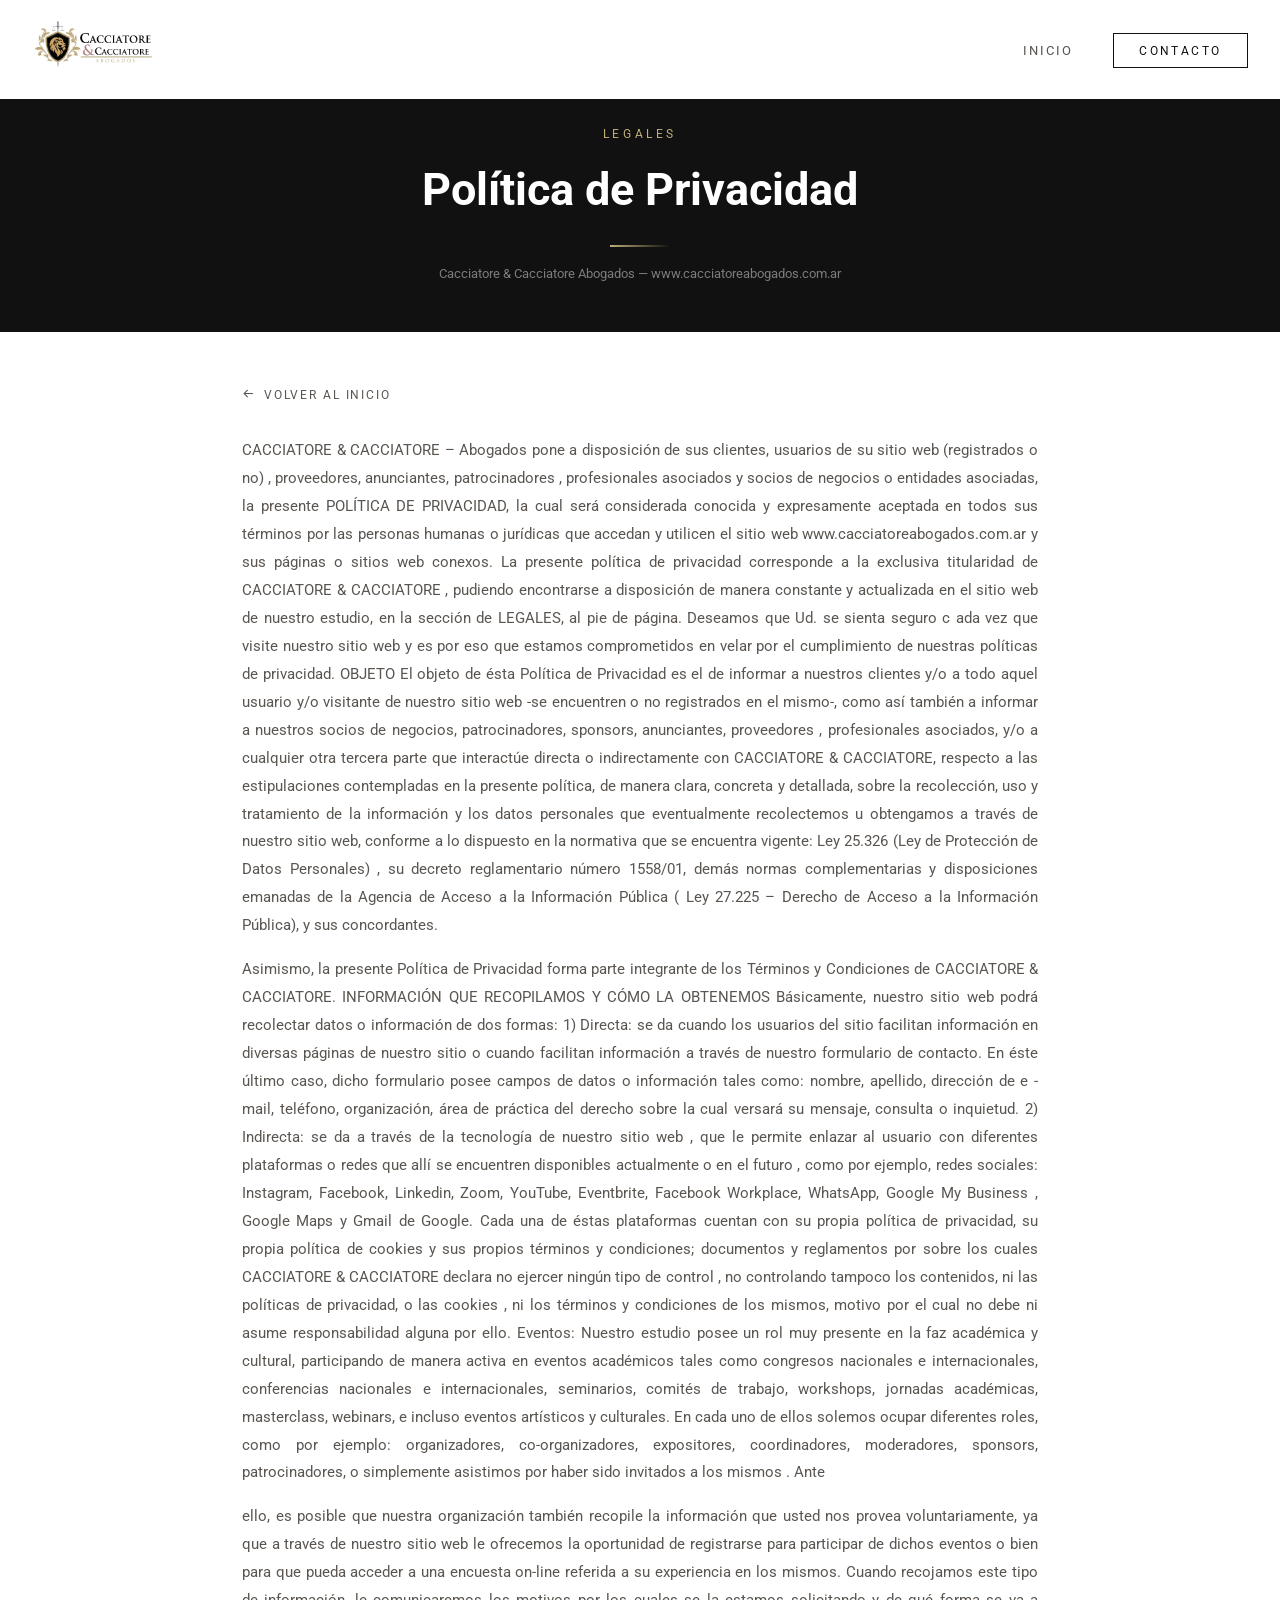
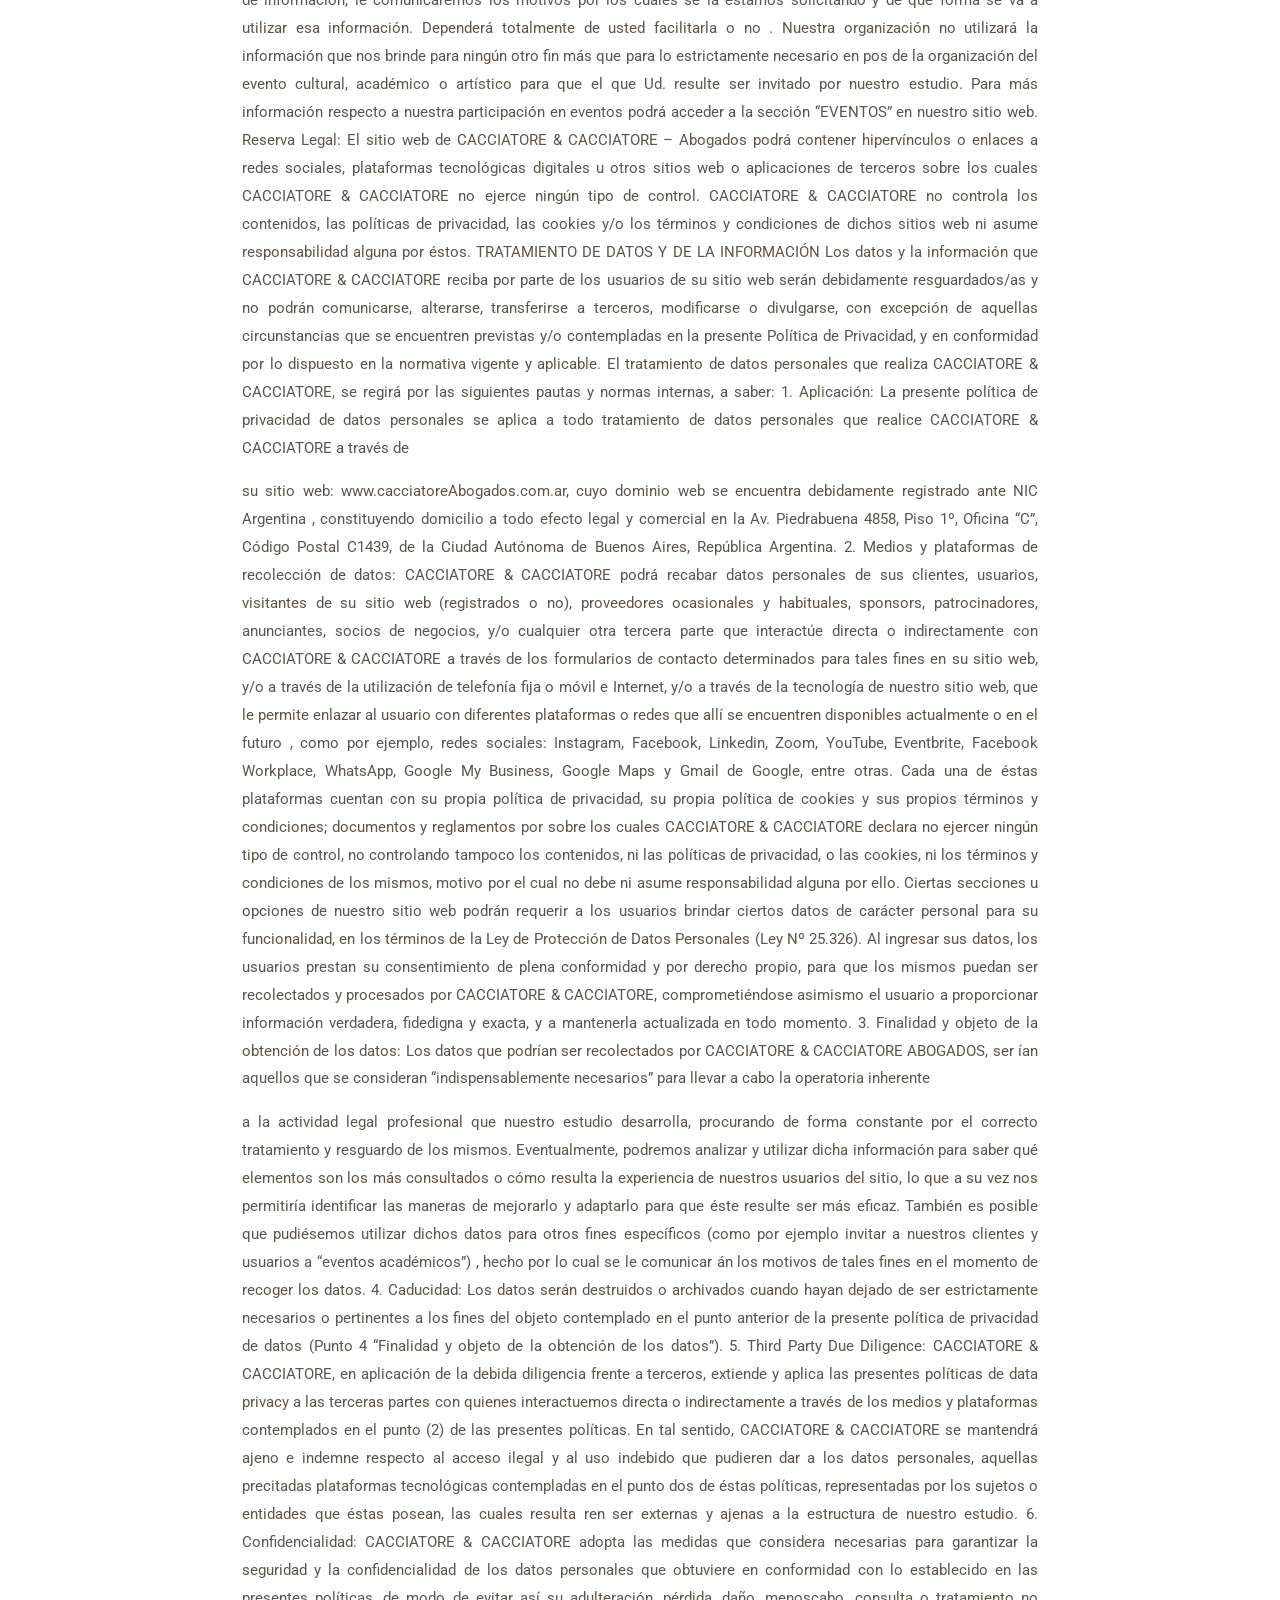
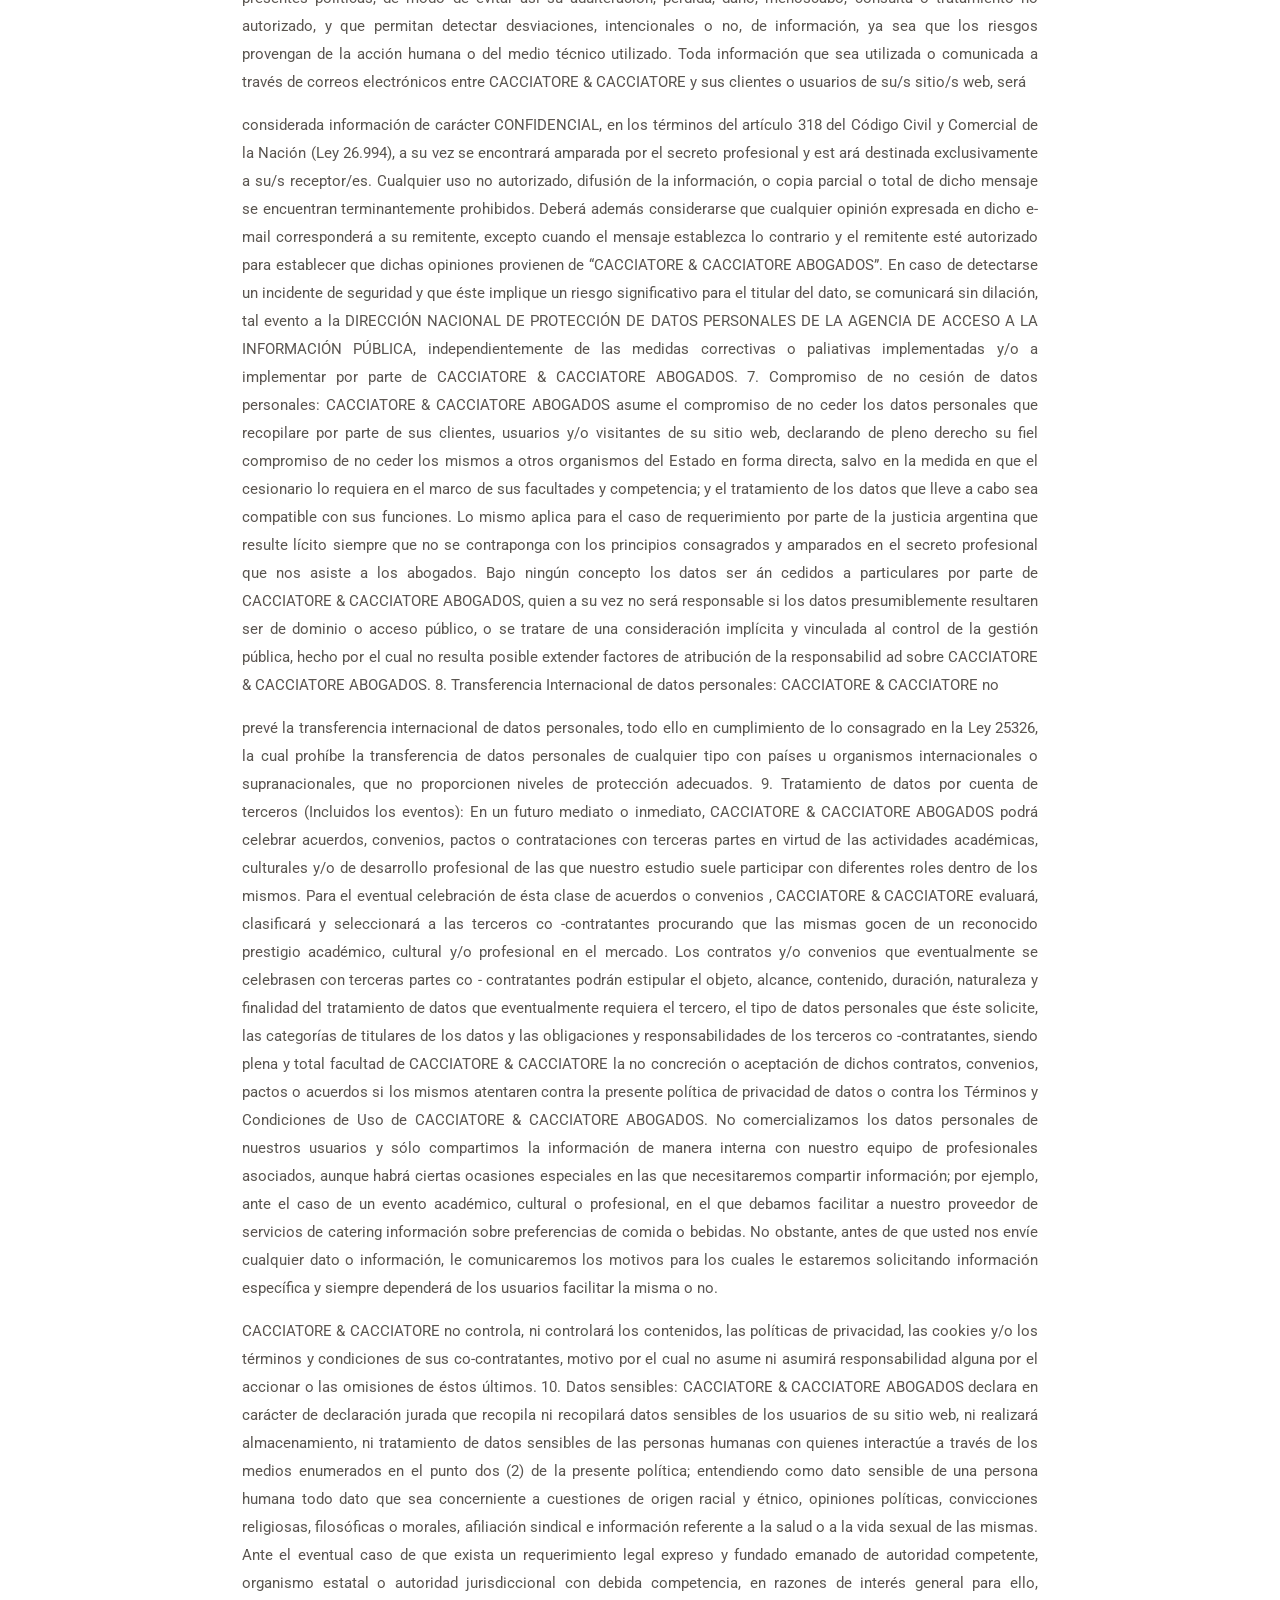
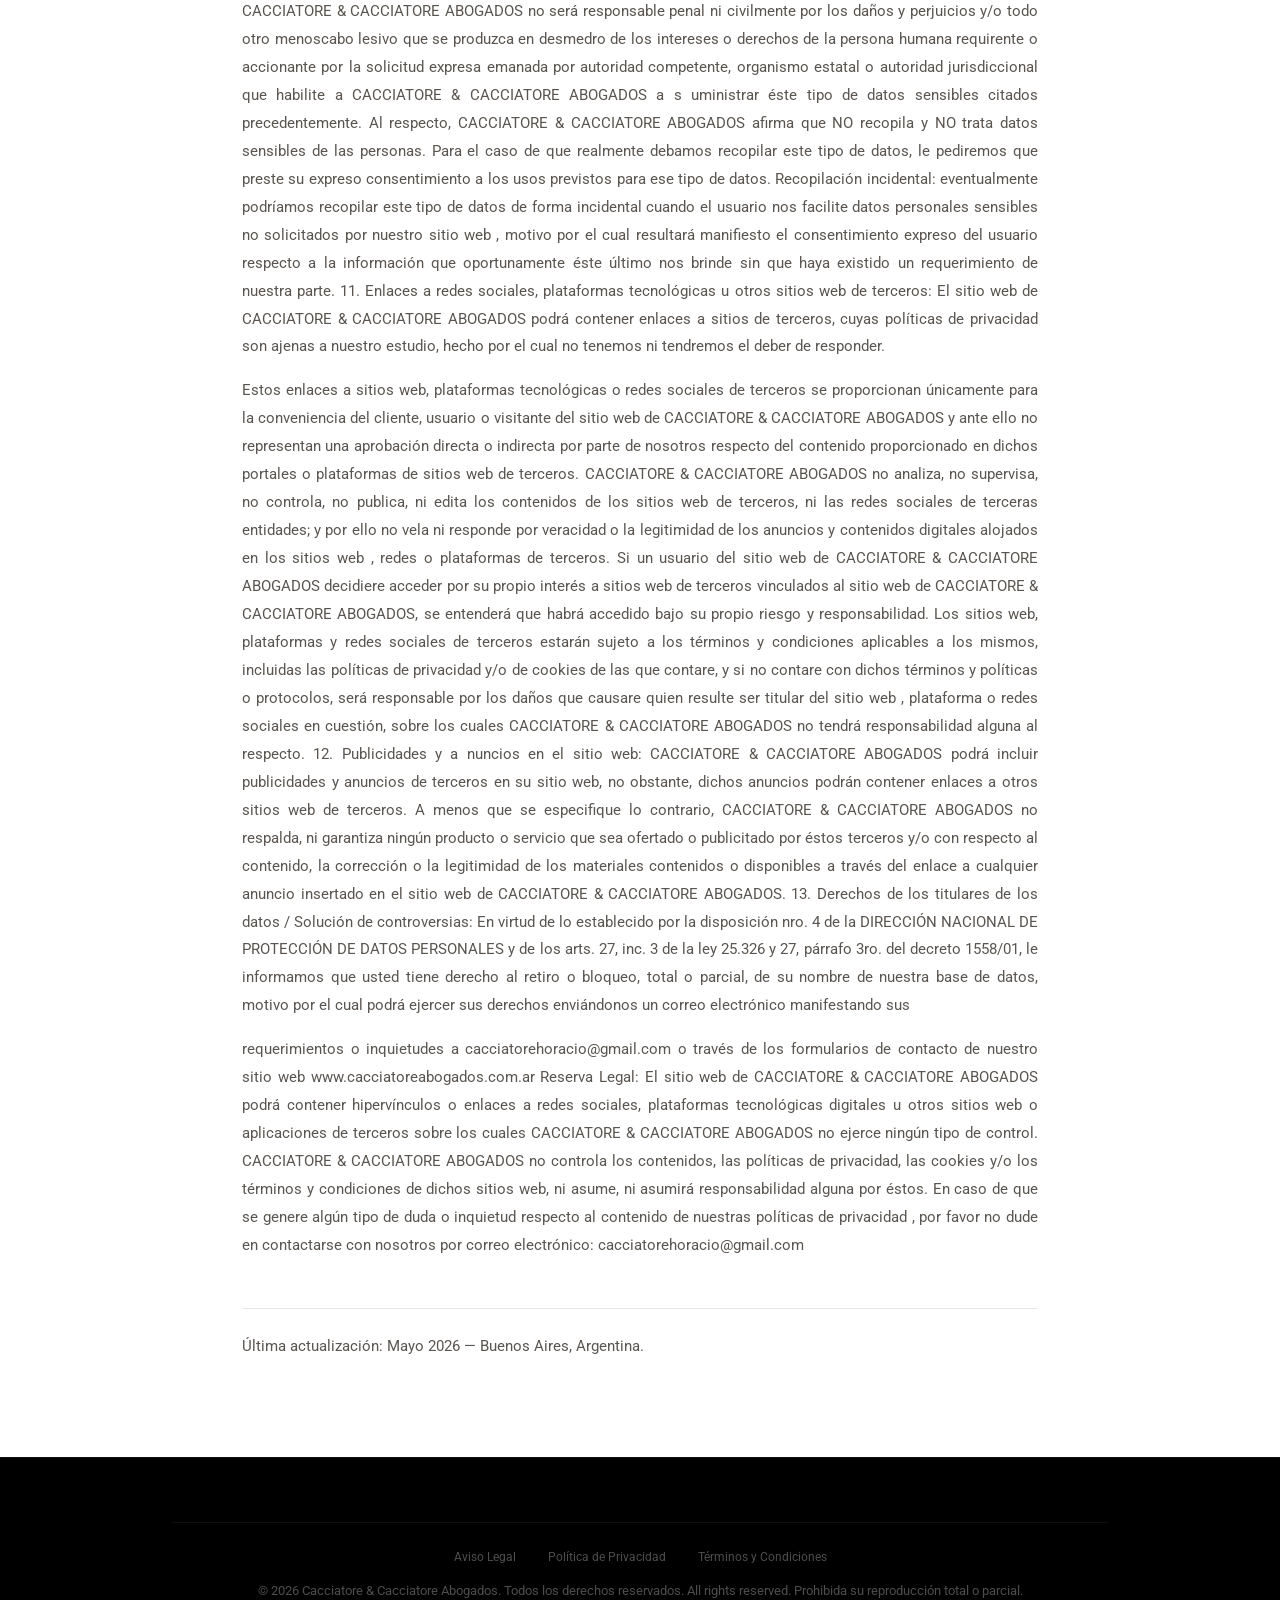
<file: politica-privacidad.html>
<!DOCTYPE html>
<html lang="es">
<head>
<meta charset="UTF-8">
<meta name="viewport" content="width=device-width, initial-scale=1.0">
<meta name="robots" content="noindex, nofollow">
<link rel="preconnect" href="https://fonts.googleapis.com">
<link rel="preconnect" href="https://fonts.gstatic.com" crossorigin>
<link href="https://fonts.googleapis.com/css2?family=Roboto:wght@300;400;500;700&display=swap" rel="stylesheet">
<link rel="stylesheet" href="https://cdn.jsdelivr.net/npm/boxicons@latest/css/boxicons.min.css">
<link rel="stylesheet" href="css/style.css">
<link rel="icon" type="image/png" href="img/favicon.png">
<style>
  .legal-page-wrap { padding-top: 76px; min-height: 100vh; }
  .legal-banner {
    background: var(--black);
    padding: 3rem 0;
    text-align: center;
  }
  .legal-banner .sec-label { color: var(--gold); }
  .legal-banner h1 {
    font-size: clamp(1.8rem, 4vw, 2.8rem);
    font-weight: 700;
    color: var(--white);
    margin: 0.5rem 0;
  }
  .legal-banner .gold-line { margin: 1rem auto; }
  .legal-content {
    max-width: 860px;
    margin: 0 auto;
    padding: 3rem 2rem 5rem;
  }
  .legal-content p {
    font-size: 0.92rem;
    color: var(--text-dim);
    line-height: 1.9;
    margin-bottom: 1rem;
    text-align: justify;
  }
  .legal-heading {
    font-size: 0.85rem;
    font-weight: 700;
    color: var(--black);
    letter-spacing: 0.05em;
    text-transform: uppercase;
    margin: 2rem 0 0.8rem;
    padding-bottom: 0.4rem;
    border-bottom: 1px solid var(--border-dark);
  }
  .legal-back {
    display: inline-flex;
    align-items: center;
    gap: 0.5rem;
    font-size: 0.78rem;
    letter-spacing: 0.15em;
    text-transform: uppercase;
    color: var(--text-dim);
    text-decoration: none;
    margin-bottom: 2rem;
    transition: color 0.3s;
  }
  .legal-back:hover { color: var(--gold-dark); }
  .legal-date {
    font-size: 0.75rem;
    color: var(--muted);
    text-align: right;
    margin-top: 3rem;
    padding-top: 1.5rem;
    border-top: 1px solid var(--border-dark);
  }
</style>
<title>Política de Privacidad | Cacciatore &amp; Cacciatore Abogados</title>
</head>
<body><header id="mainHeader">
  <nav class="nav">
    <a class="nav-logo" href="index.html">
      <img src="img/Logo CACCIATORE & CACCIATORE ABOGADOS.PNG" alt="Cacciatore & Cacciatore Abogados">
    </a>
    <ul class="nav-links">
      <li><a href="index.html">Inicio</a></li>
      <li><a href="index.html#contacto" class="nav-cta">Contacto</a></li>
    </ul>
  </nav>
</header>
<div class="legal-page-wrap">
  <div class="legal-banner">
    <div class="container">
      <p class="sec-label">Legales</p>
      <h1>Política de Privacidad</h1>
      <div class="gold-line" style="margin: 1rem auto;"></div>
      <p style="color:rgba(255,255,255,0.45); font-size:0.8rem;">Cacciatore &amp; Cacciatore Abogados — www.cacciatoreabogados.com.ar</p>
    </div>
  </div>
  <div class="legal-content">
    <a href="index.html" class="legal-back"><i class="bx bx-arrow-back"></i> Volver al inicio</a>
<p>CACCIATORE &amp; CACCIATORE – Abogados pone a disposición de sus clientes,  usuarios de su sitio web (registrados o no) , proveedores, anunciantes, patrocinadores , profesionales asociados y socios de negocios o entidades asociadas, la presente POLÍTICA DE PRIVACIDAD, la cual será considerada conocida y expresamente aceptada en todos sus términos por las personas humanas o jurídicas que accedan y utilicen el sitio web www.cacciatoreabogados.com.ar y sus páginas o sitios web conexos. La presente política de privacidad corresponde a la exclusiva titularidad de CACCIATORE &amp; CACCIATORE , pudiendo encontrarse a disposición de manera constante y actualizada en el sitio web de nuestro estudio, en la sección de LEGALES, al pie de página. Deseamos que Ud. se sienta seguro c ada vez que visite nuestro sitio web y es por eso que estamos comprometidos en velar por el cumplimiento de nuestras políticas de privacidad. OBJETO El objeto de ésta Política de Privacidad es el de informar a nuestros clientes y/o a todo aquel usuario y/o visitante  de nuestro sitio web -se encuentren o no registrados en el mismo-, como así también a informar a nuestros  socios de negocios, patrocinadores, sponsors, anunciantes, proveedores , profesionales asociados,  y/o a cualquier otra tercera parte que interactúe directa o indirectamente con CACCIATORE &amp; CACCIATORE, respecto a las estipulaciones contempladas en la presente política, de manera clara, concreta y detallada, sobre la recolección, uso y tratamiento de la información y los datos personales que eventualmente recolectemos u obtengamos a través de nuestro sitio web, conforme a lo dispuesto en la normativa que se encuentra vigente: Ley 25.326 (Ley de Protección de Datos Personales) , su decreto reglamentario número 1558/01, demás normas complementarias y disposiciones emanadas de la Agencia de Acceso a la Información Pública ( Ley 27.225  – Derecho de Acceso a la Información Pública), y sus concordantes.</p>
<p>Asimismo, la presente Política de Privacidad forma parte integrante de los Términos y Condiciones de CACCIATORE &amp; CACCIATORE. INFORMACIÓN QUE RECOPILAMOS Y CÓMO LA OBTENEMOS Básicamente, nuestro sitio web podrá recolectar datos o información de dos formas: 1) Directa: se da cuando los usuarios del sitio facilitan información en diversas páginas de nuestro sitio o cuando facilitan información a través de nuestro formulario de contacto. En éste último caso, dicho formulario posee campos de datos o información tales como: nombre, apellido, dirección de e -mail, teléfono, organización, área de práctica del derecho sobre la cual versará su mensaje, consulta o inquietud. 2) Indirecta: se da a través de la tecnología de nuestro sitio web , que le permite enlazar al usuario con diferentes plataformas o redes que allí se encuentren disponibles actualmente o en el futuro , como por ejemplo, redes sociales: Instagram, Facebook, Linkedin, Zoom, YouTube, Eventbrite, Facebook Workplace, WhatsApp, Google My Business , Google Maps y Gmail de Google. Cada una de éstas plataformas cuentan con su propia política de privacidad, su propia política de cookies y sus propios términos y condiciones; documentos y reglamentos por sobre los cuales CACCIATORE &amp; CACCIATORE  declara no ejercer ningún tipo de control , no controlando tampoco los contenidos, ni las políticas de privacidad, o las cookies , ni los términos y condiciones de los mismos, motivo por el cual no debe ni asume responsabilidad alguna por ello. Eventos: Nuestro estudio posee un rol muy presente en la faz académica y cultural, participando de manera activa en eventos académicos tales como congresos nacionales e internacionales, conferencias nacionales e internacionales, seminarios, comités de trabajo, workshops, jornadas académicas, masterclass, webinars, e incluso eventos artísticos y culturales. En cada uno de ellos solemos ocupar diferentes roles, como por ejemplo: organizadores, co-organizadores, expositores, coordinadores, moderadores, sponsors, patrocinadores, o simplemente asistimos por haber sido invitados a los mismos . Ante</p>
<p>ello, es posible que nuestra organización también recopile la información que usted nos provea voluntariamente, ya que a través de nuestro sitio web le ofrecemos la oportunidad de registrarse para participar de dichos eventos o bien para que pueda acceder a una encuesta on-line referida a su experiencia en los mismos. Cuando recojamos este tipo de información, le comunicaremos los motivos por los cuales se la estamos solicitando y de qué forma se va a utilizar esa información. Dependerá totalmente de usted facilitarla  o no . Nuestra organización no utilizará la información que nos brinde para ningún otro fin más que para lo estrictamente necesario en pos de la organización del evento cultural, académico o artístico para que el que Ud. resulte ser invitado por nuestro estudio. Para más información respecto a nuestra participación en eventos podrá acceder a la sección “EVENTOS” en nuestro sitio web. Reserva Legal: El sitio web de CACCIATORE &amp; CACCIATORE – Abogados podrá contener hipervínculos o enlaces a  redes sociales, plataformas tecnológicas digitales u  otros sitios web o aplicaciones de terceros sobre los cuales CACCIATORE &amp; CACCIATORE no ejerce ningún tipo de control. CACCIATORE &amp; CACCIATORE no controla los contenidos, las políticas de privacidad, las cookies y/o los términos y condiciones de dichos sitios web ni asume responsabilidad alguna por éstos. TRATAMIENTO DE DATOS Y DE LA INFORMACIÓN Los datos y la información que CACCIATORE &amp; CACCIATORE  reciba por parte de los usuarios de su sitio web  serán debidamente resguardados/as y no podrán comunicarse, alterarse, transferirse a terceros, modificarse o divulgarse, con excepción de aquellas circunstancias que se encuentren previstas y/o contempladas en la presente Política de Privacidad, y en conformidad por lo dispuesto en la normativa vigente y aplicable. El tratamiento de datos personales que realiza CACCIATORE &amp; CACCIATORE, se regirá por las siguientes pautas y normas internas, a saber: 1. Aplicación: La presente política de privacidad de datos personales se aplica a todo tratamiento de datos personales que realice CACCIATORE &amp; CACCIATORE a través de</p>
<p>su sitio web: www.cacciatoreAbogados.com.ar, cuyo dominio web se encuentra debidamente registrado ante NIC Argentina , constituyendo  domicilio a todo efecto legal y comercial en la Av. Piedrabuena 4858, Piso 1º, Oficina “C”, Código Postal C1439, de la Ciudad Autónoma de Buenos Aires, República Argentina. 2. Medios y plataformas de recolección de datos:  CACCIATORE &amp; CACCIATORE podrá recabar datos personales de sus clientes, usuarios, visitantes de su sitio web (registrados o no), proveedores ocasionales y habituales, sponsors, patrocinadores, anunciantes, socios de negocios, y/o cualquier otra tercera parte que interactúe directa o indirectamente con CACCIATORE &amp; CACCIATORE  a través de los formularios de contacto determinados para tales fines en su sitio web, y/o a través de la utilización de telefonía fija o móvil e Internet, y/o a través de  la tecnología de nuestro sitio web, que le permite enlazar al usuario con diferentes plataformas o redes que allí se encuentren disponibles actualmente o en el futuro , como por ejemplo, redes sociales: Instagram, Facebook, Linkedin, Zoom, YouTube, Eventbrite, Facebook Workplace, WhatsApp, Google My Business, Google Maps y Gmail de Google, entre otras. Cada una de éstas plataformas cuentan con su propia política de privacidad, su propia política de cookies y sus propios términos y condiciones; documentos y reglamentos por sobre los cuales CACCIATORE &amp; CACCIATORE  declara no ejercer ningún tipo de control, no controlando tampoco los contenidos, ni las políticas de privacidad, o las cookies, ni los términos y condiciones de los mismos, motivo por el cual no debe ni asume responsabilidad alguna por ello. Ciertas secciones u opciones de nuestro sitio web podrán requerir a los usuarios brindar ciertos datos de carácter personal para su funcionalidad, en los términos de la Ley de Protección de Datos Personales (Ley Nº 25.326). Al ingresar sus datos, los usuarios prestan su consentimiento de plena conformidad y por derecho propio, para que los mismos puedan ser recolectados y procesados por CACCIATORE &amp; CACCIATORE, comprometiéndose asimismo el usuario a proporcionar información verdadera, fidedigna y exacta, y a mantenerla actualizada en todo momento. 3. Finalidad y objeto de la obtención de los datos:  Los datos que podrían ser recolectados por CACCIATORE &amp; CACCIATORE  ABOGADOS, ser ían aquellos que se consideran “indispensablemente necesarios” para llevar a cabo la operatoria inherente</p>
<p>a la actividad legal profesional que nuestro estudio desarrolla, procurando de  forma constante por el correcto tratamiento y resguardo de los mismos. Eventualmente, podremos analizar y utilizar dicha información para saber qué elementos son los más consultados o cómo resulta la experiencia de nuestros usuarios del sitio, lo que a su vez nos permitiría identificar las maneras de mejorarlo y adaptarlo para que éste resulte ser más  eficaz. También es posible que pudiésemos utilizar dichos datos para otros fines  específicos (como por ejemplo invitar a nuestros clientes y usuarios a “eventos académicos”) , hecho por lo cual se le comunicar án los motivos de tales fines en el momento de recoger los datos. 4. Caducidad:  Los datos serán destruidos o archivados cuando hayan dejado de ser estrictamente necesarios o pertinentes a los fines del objeto contemplado en el punto anterior de la presente política de privacidad de datos (Punto 4 “Finalidad y objeto de la obtención de los datos”). 5. Third Party Due Diligence: CACCIATORE &amp; CACCIATORE, en aplicación de la debida diligencia frente a terceros,  extiende y aplica las presentes políticas de data privacy a las terceras partes con quienes interactuemos directa o indirectamente a través de los medios y plataformas contemplados en el punto (2) de las presentes políticas. En tal sentido, CACCIATORE &amp; CACCIATORE se mantendrá ajeno e indemne respecto al acceso ilegal y al uso indebido que pudieren dar  a los datos personales, aquellas precitadas plataformas tecnológicas contempladas en el punto dos de éstas políticas, representadas por los  sujetos o entidades  que éstas posean, las cuales resulta ren ser externas y ajenas a la estructura de  nuestro estudio. 6. Confidencialidad: CACCIATORE &amp; CACCIATORE  adopta las medidas que considera necesarias para garantizar la seguridad y la confidencialidad de los datos personales que obtuviere en conformidad con lo establecido en las presentes políticas, de modo de evitar así su adulteración, pérdida, daño, menoscabo, consulta o tratamiento no autorizado, y que permitan detectar desviaciones, intencionales o no, de información, ya sea que los riesgos provengan de la acción humana o del medio técnico utilizado. Toda información que sea utilizada o comunicada a través de correos electrónicos entre CACCIATORE &amp; CACCIATORE  y sus clientes o usuarios de su/s sitio/s web, será</p>
<p>considerada información de  carácter CONFIDENCIAL, en los términos del artículo 318 del Código Civil y Comercial de la Nación  (Ley 26.994), a su vez se encontrará amparada por el secreto profesional y est ará destinada exclusivamente a su/s receptor/es. Cualquier uso no autorizado, difusión de la información, o copia parcial o total de dicho mensaje se encuentran terminantemente  prohibidos. Deberá además considerarse que cualquier opinión expresada en dicho e-mail corresponderá a su remitente, excepto cuando el mensaje establezca lo contrario y el remitente esté autorizado para establecer que dichas opiniones provienen de “CACCIATORE &amp; CACCIATORE ABOGADOS”. En caso de detectarse un incidente de seguridad y que éste implique un riesgo significativo para el titular del dato, se comunicará sin dilación, tal evento a la DIRECCIÓN NACIONAL DE PROTECCIÓN DE DATOS PERSONALES DE LA AGENCIA DE ACCESO A LA INFORMACIÓN PÚBLICA, independientemente de las medidas correctivas o paliativas implementadas y/o a implementar por parte de CACCIATORE &amp; CACCIATORE ABOGADOS. 7. Compromiso de  no cesión de datos personales:  CACCIATORE &amp; CACCIATORE ABOGADOS asume el compromiso de no ceder los datos personales que recopilare por parte de sus clientes, usuarios y/o visitantes de su sitio web, declarando de pleno derecho su fiel compromiso de no ceder los mismos a otros organismos del Estado en forma directa, salvo en la medida en que el cesionario lo requiera en el marco de sus facultades y competencia; y el tratamiento de los datos que lleve a cabo sea compatible con sus funciones. Lo mismo aplica para el caso de requerimiento por parte de la justicia argentina que resulte lícito siempre que no se contraponga con los principios consagrados y amparados en el secreto profesional que nos asiste a los abogados. Bajo ningún concepto los datos ser án cedidos a particulares por parte de CACCIATORE &amp; CACCIATORE  ABOGADOS, quien a su vez  no será responsable si los datos presumiblemente resultaren ser de dominio o acceso público, o se tratare de una consideración implícita y vinculada al control de la gestión pública, hecho por el cual no resulta posible extender factores de atribución de la responsabilid ad sobre CACCIATORE &amp; CACCIATORE ABOGADOS. 8. Transferencia Internacional de datos personales:  CACCIATORE &amp; CACCIATORE  no</p>
<p>prevé la transferencia internacional de datos personales, todo ello en cumplimiento de lo consagrado en la Ley 25326, la cual prohíbe la transferencia de datos personales de cualquier tipo con países u organismos internacionales o supranacionales, que no proporcionen niveles de protección adecuados. 9. Tratamiento de datos por cuenta de terceros (Incluidos los eventos): En un futuro mediato o inmediato, CACCIATORE &amp; CACCIATORE  ABOGADOS podrá celebrar acuerdos, convenios, pactos o contrataciones con terceras partes en virtud de las actividades académicas, culturales y/o de desarrollo profesional de las que nuestro estudio suele participar con diferentes roles dentro de los mismos. Para el eventual celebración de ésta clase de acuerdos o convenios , CACCIATORE &amp; CACCIATORE evaluará, clasificará y seleccionará a las terceros co -contratantes procurando que las mismas gocen de un reconocido prestigio académico, cultural y/o profesional en el mercado. Los contratos y/o convenios que eventualmente se celebrasen con terceras partes co - contratantes podrán estipular el objeto, alcance, contenido, duración, naturaleza y finalidad del tratamiento de datos que eventualmente requiera el tercero, el tipo de datos personales que éste solicite, las categorías de titulares de los datos y las obligaciones y responsabilidades de  los terceros co -contratantes, siendo plena y total facultad de CACCIATORE &amp; CACCIATORE  la no concreción o aceptación de dichos contratos, convenios, pactos o acuerdos si los mismos atentaren contra la presente política de privacidad de datos o contra los Términos y Condiciones de Uso de CACCIATORE &amp; CACCIATORE ABOGADOS. No comercializamos los datos personales de nuestros usuarios y sólo compartimos la información de manera interna con nuestro equipo de profesionales asociados, aunque habrá ciertas ocasiones especiales en las que necesitaremos compartir información; por ejemplo, ante el caso de un evento académico, cultural o profesional, en el que debamos facilitar a nuestro proveedor de servicios de catering información sobre preferencias de comida o bebidas. No obstante, antes de que usted nos envíe cualquier dato o información, le comunicaremos los motivos para los cuales le estaremos solicitando información específica y siempre dependerá de los usuarios facilitar la misma o no.</p>
<p>CACCIATORE &amp; CACCIATORE no controla, ni controlará los contenidos, las políticas de privacidad, las cookies y/o los términos y condiciones de sus co-contratantes, motivo por el cual no asume ni asumirá responsabilidad alguna por el accionar o las omisiones de éstos últimos. 10. Datos sensibles:  CACCIATORE &amp; CACCIATORE  ABOGADOS declara en carácter de declaración jurada que recopila ni recopilará datos sensibles de los usuarios de su sitio web, ni realizará almacenamiento, ni tratamiento de datos sensibles de las personas humanas con quienes interactúe a través de los medios enumerados en el punto dos (2) de la presente política; entendiendo como dato sensible de una persona humana todo dato que sea concerniente a cuestiones de origen racial y étnico, opiniones políticas, convicciones religiosas, filosóficas o morales, afiliación sindical e información referente a la salud o a la vida sexual de las mismas. Ante el eventual caso de que exista un requerimiento legal expreso y fundado emanado de autoridad competente, organismo estatal o autoridad jurisdiccional con debida competencia, en razones de interés general para ello, CACCIATORE &amp; CACCIATORE  ABOGADOS no será responsable penal ni civilmente por los daños y perjuicios y/o todo otro menoscabo lesivo que se produzca en desmedro de los intereses o derechos de la persona humana requirente o accionante por la solicitud expresa emanada por autoridad competente, organismo estatal o autoridad jurisdiccional que habilite a CACCIATORE &amp; CACCIATORE ABOGADOS a s uministrar éste tipo de datos sensibles citados precedentemente. Al respecto, CACCIATORE &amp; CACCIATORE  ABOGADOS afirma que NO recopila y NO trata datos sensibles de las personas. Para el caso de que realmente debamos recopilar este tipo de datos, le pediremos que preste su expreso consentimiento a los usos previstos para ese tipo de datos. Recopilación incidental:  eventualmente podríamos recopilar este tipo de datos de forma incidental cuando el usuario nos facilite datos personales sensibles no solicitados por nuestro sitio web , motivo por el cual resultará manifiesto el consentimiento expreso del usuario respecto a la información que oportunamente éste último nos brinde sin que haya existido un requerimiento de nuestra parte. 11. Enlaces a redes sociales, plataformas tecnológicas u otros sitios web de terceros: El sitio web de CACCIATORE &amp; CACCIATORE  ABOGADOS podrá contener enlaces a sitios de terceros, cuyas políticas de privacidad son ajenas a nuestro estudio, hecho por el cual no tenemos ni tendremos el deber de responder.</p>
<p>Estos enlaces a sitios web, plataformas tecnológicas o redes sociales  de terceros se proporcionan únicamente para la conveniencia del cliente, usuario o visitante del sitio web de CACCIATORE &amp; CACCIATORE  ABOGADOS y ante ello no representan una aprobación directa o indirecta por parte de nosotros respecto del contenido proporcionado en dichos portales o plataformas de sitios web de terceros. CACCIATORE &amp; CACCIATORE  ABOGADOS no analiza, no supervisa, no controla, no publica, ni edita los contenidos de los sitios web de terceros,  ni las redes sociales de terceras entidades; y por ello no vela ni responde por veracidad o la legitimidad de los anuncios y contenidos digitales alojados en los sitios web , redes o plataformas  de terceros. Si un usuario del sitio web de CACCIATORE &amp; CACCIATORE  ABOGADOS decidiere acceder por su propio interés a sitios web de terceros vinculados al sitio web de CACCIATORE &amp; CACCIATORE  ABOGADOS, se entenderá que habrá accedido bajo su propio riesgo y responsabilidad. Los sitios web, plataformas y redes sociales de terceros estarán sujeto a los términos y condiciones aplicables a los mismos, incluidas las políticas de privacidad y/o de cookies de las que contare, y si no contare con dichos términos y políticas o protocolos, será responsable por los daños que causare quien resulte ser titular del sitio web , plataforma o redes sociales en cuestión, sobre los  cuales CACCIATORE &amp; CACCIATORE ABOGADOS no tendrá responsabilidad alguna al respecto. 12. Publicidades y a nuncios en el sitio web:  CACCIATORE &amp; CACCIATORE ABOGADOS podrá incluir publicidades y anuncios de terceros en su sitio web, no obstante, dichos anuncios podrán contener enlaces a otros sitios web de terceros.  A menos que se especifique lo contrario, CACCIATORE &amp; CACCIATORE  ABOGADOS no respalda, ni garantiza ningún producto o servicio que sea ofertado o publicitado por éstos terceros y/o con respecto al contenido, la corrección o la legitimidad de los materiales contenidos o disponibles a través del enlace a cualquier anuncio insertado en el sitio web de CACCIATORE &amp; CACCIATORE ABOGADOS. 13. Derechos de los titulares de los datos / Solución de controversias: En virtud de lo establecido por la disposición nro. 4 de la DIRECCIÓN NACIONAL DE PROTECCIÓN DE DATOS PERSONALES y de los arts. 27, inc. 3 de la ley 25.326  y 27, párrafo 3ro. del decreto 1558/01, le informamos que usted tiene derecho al retiro o bloqueo, total o parcial, de su nombre de nuestra base de datos, motivo por el cual podrá ejercer sus derechos enviándonos un correo electrónico manifestando sus</p>
<p>requerimientos o inquietudes a cacciatorehoracio@gmail.com o través de los formularios de contacto de nuestro sitio web www.cacciatoreabogados.com.ar Reserva Legal: El sitio web de CACCIATORE &amp; CACCIATORE ABOGADOS podrá contener hipervínculos o enlaces a redes sociales, plataformas tecnológicas digitales u otros sitios web o aplicaciones de terceros sobre los cuales CACCIATORE &amp; CACCIATORE  ABOGADOS no ejerce ningún tipo de control.  CACCIATORE &amp; CACCIATORE ABOGADOS no controla los contenidos, las políticas de privacidad, las cookies y/o los términos y condiciones de dichos sitios web, ni asume, ni asumirá responsabilidad alguna por éstos. En caso de que se genere algún tipo de duda o inquietud  respecto al contenido de nuestras políticas de privacidad , por favor no dude en contactarse con nosotros por correo electrónico: cacciatorehoracio@gmail.com</p>
    <p class="legal-date">Última actualización: Mayo 2026 — Buenos Aires, Argentina.</p>
  </div>
</div>
<footer>
  <div class="container">
    <div class="footer-bottom">
      <div class="footer-legal">
        <a href="#" onclick="document.getElementById('modalAvisoLegal').style.display='flex'; return false;">Aviso Legal</a>
        <a href="politica-privacidad.html">Política de Privacidad</a>
        <a href="terminos-condiciones.html">Términos y Condiciones</a>
      </div>
      <p data-i18n="footer.rights">© 2026 Cacciatore & Cacciatore Abogados. Todos los derechos reservados. All rights reserved. Prohibida su reproducción total o parcial.</p>
    </div>
  </div>
</footer>
 <!-- MODAL AVISO LEGAL -->
<div id="modalAvisoLegal" style="display:none; position:fixed; inset:0; background:rgba(0,0,0,0.75); z-index:3000; align-items:center; justify-content:center; padding:1.5rem;" onclick="if(event.target===this)this.style.display='none'">
  <div style="background:#fff; max-width:700px; width:100%; max-height:85vh; overflow-y:auto; position:relative; border-top:4px solid #b9973a; padding:3rem 2.5rem; box-shadow:0 20px 60px rgba(0,0,0,0.25);">
    <span onclick="document.getElementById('modalAvisoLegal').style.display='none'" style="position:absolute; top:1rem; right:1.5rem; font-size:1.6rem; cursor:pointer; color:#999;">&times;</span>
    <h2 style="font-size:1.8rem; font-weight:700; color:#111; margin-bottom:1.5rem;" data-i18n="aviso_legal.titulo">Aviso Legal</h2>
    <div style="width:60px; height:2px; background:#BFAE76; margin-bottom:2rem;"></div>
    <p style="font-size:0.95rem; color:#5a5550; line-height:1.9; margin-bottom:1.2rem;" data-i18n="aviso_legal.p1"><strong style="color:#111;">Cacciatore & Cacciatore Abogados</strong> coloca a disposición de los visitantes de su sitio web cierto tipo de contenidos gráficos y audiovisuales, e información legal de manera generalizada y a los fines únicamente informativos.</p>
    <p style="font-size:0.95rem; color:#5a5550; line-height:1.9; margin-bottom:1.2rem;" data-i18n="aviso_legal.p2">Deseamos que los contenidos de nuestro sitio web resulten de su agrado e interés, pero <strong style="color:#111;">Cacciatore & Cacciatore Abogados</strong> no garantiza que dicha información sea completa o se encuentre actualizada.</p>
    <p style="font-size:0.95rem; color:#5a5550; line-height:1.9; margin-bottom:1.2rem;" data-i18n="aviso_legal.p3">A su vez, los contenidos e información son publicados en la mayoría de los casos con carácter representativo, figurativo o generalizado, razón por la cual, no puede ni debe resultar aplicable a cada caso concreto y particular.</p>
    <p style="font-size:0.95rem; color:#5a5550; line-height:1.9; margin-bottom:2rem;" data-i18n="aviso_legal.p4">En ningún caso el material o la información aquí contenida debe considerarse como asesoramiento legal por parte de <strong style="color:#111;">Cacciatore & Cacciatore Abogados</strong>.</p>
    <p style="font-size:0.75rem; color:#999; text-align:right; margin-top:2rem; padding-top:1rem; border-top:1px solid rgba(0,0,0,0.08);" data-i18n="aviso_legal.fecha">Última actualización: Mayo 2026 — Buenos Aires, Argentina.</p>
  </div>
</div>
<script src="js/main.js"></script>
</body>
</html>
</file>
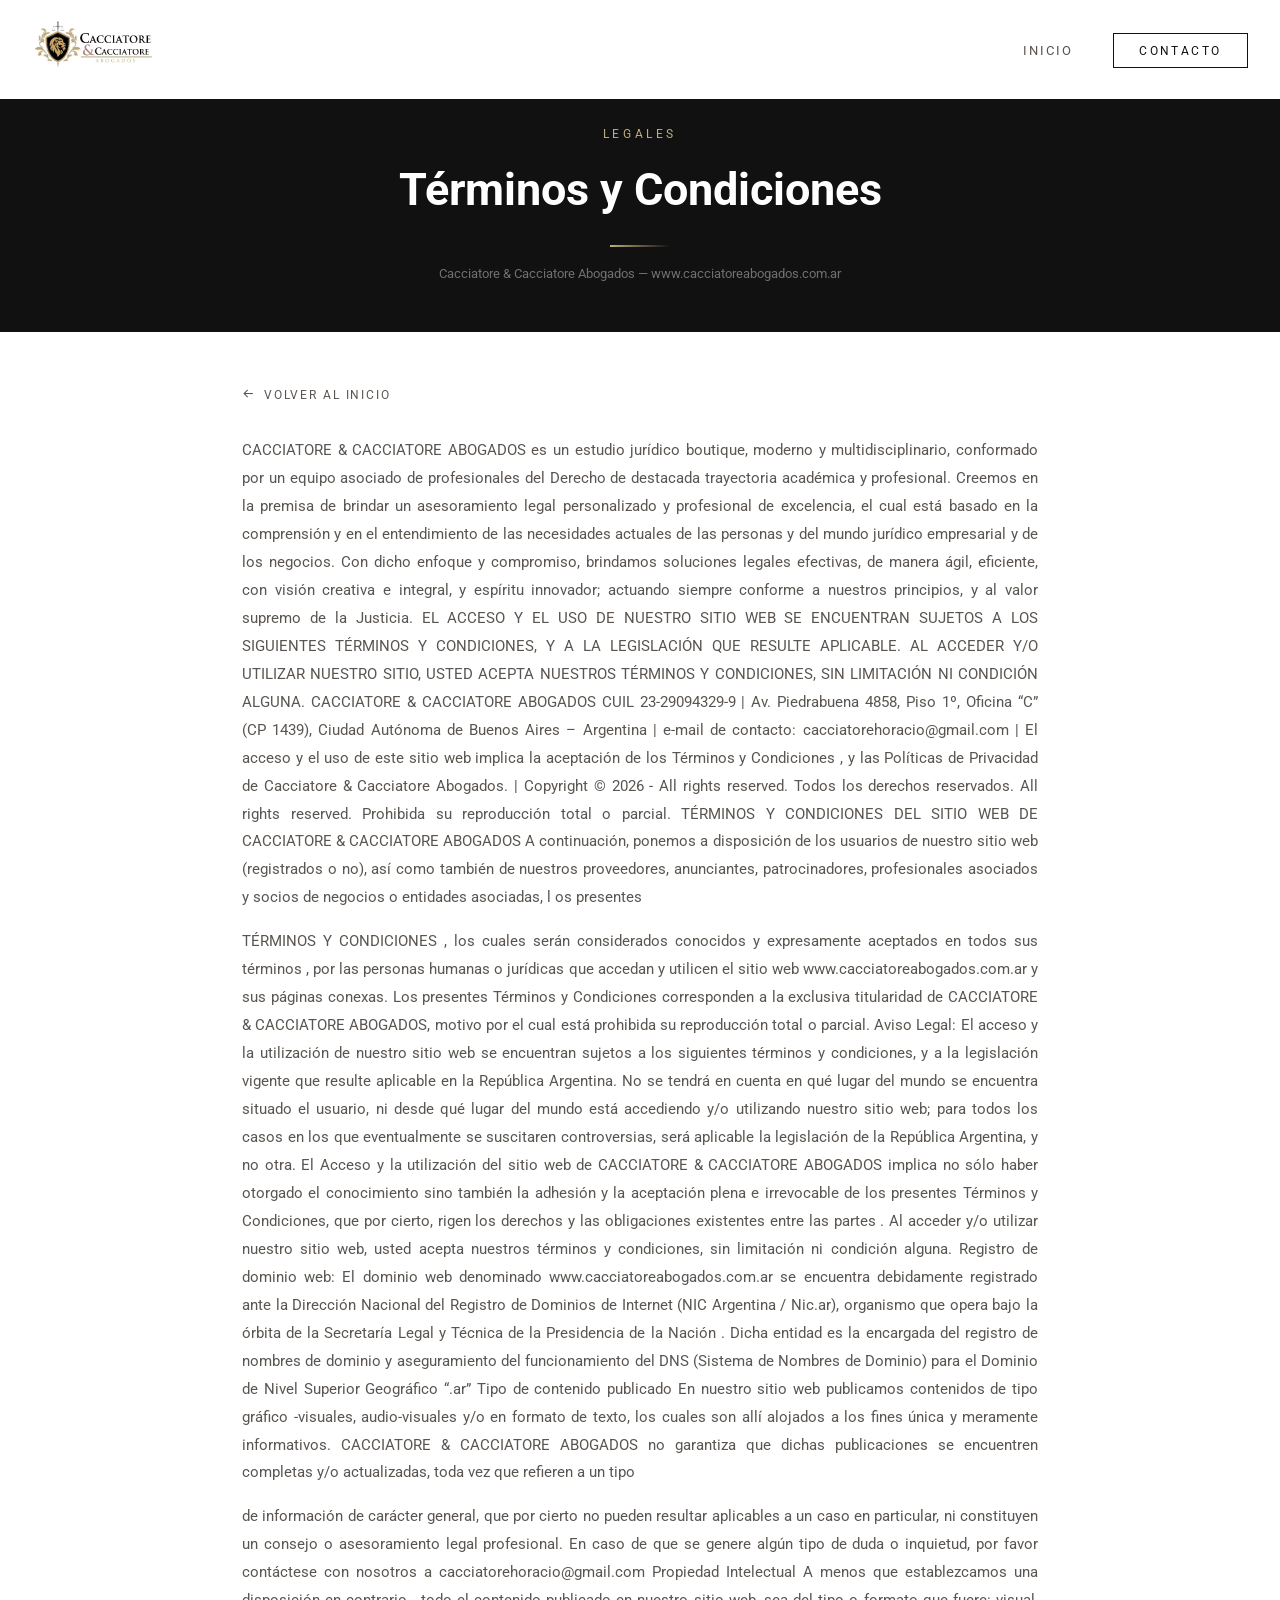
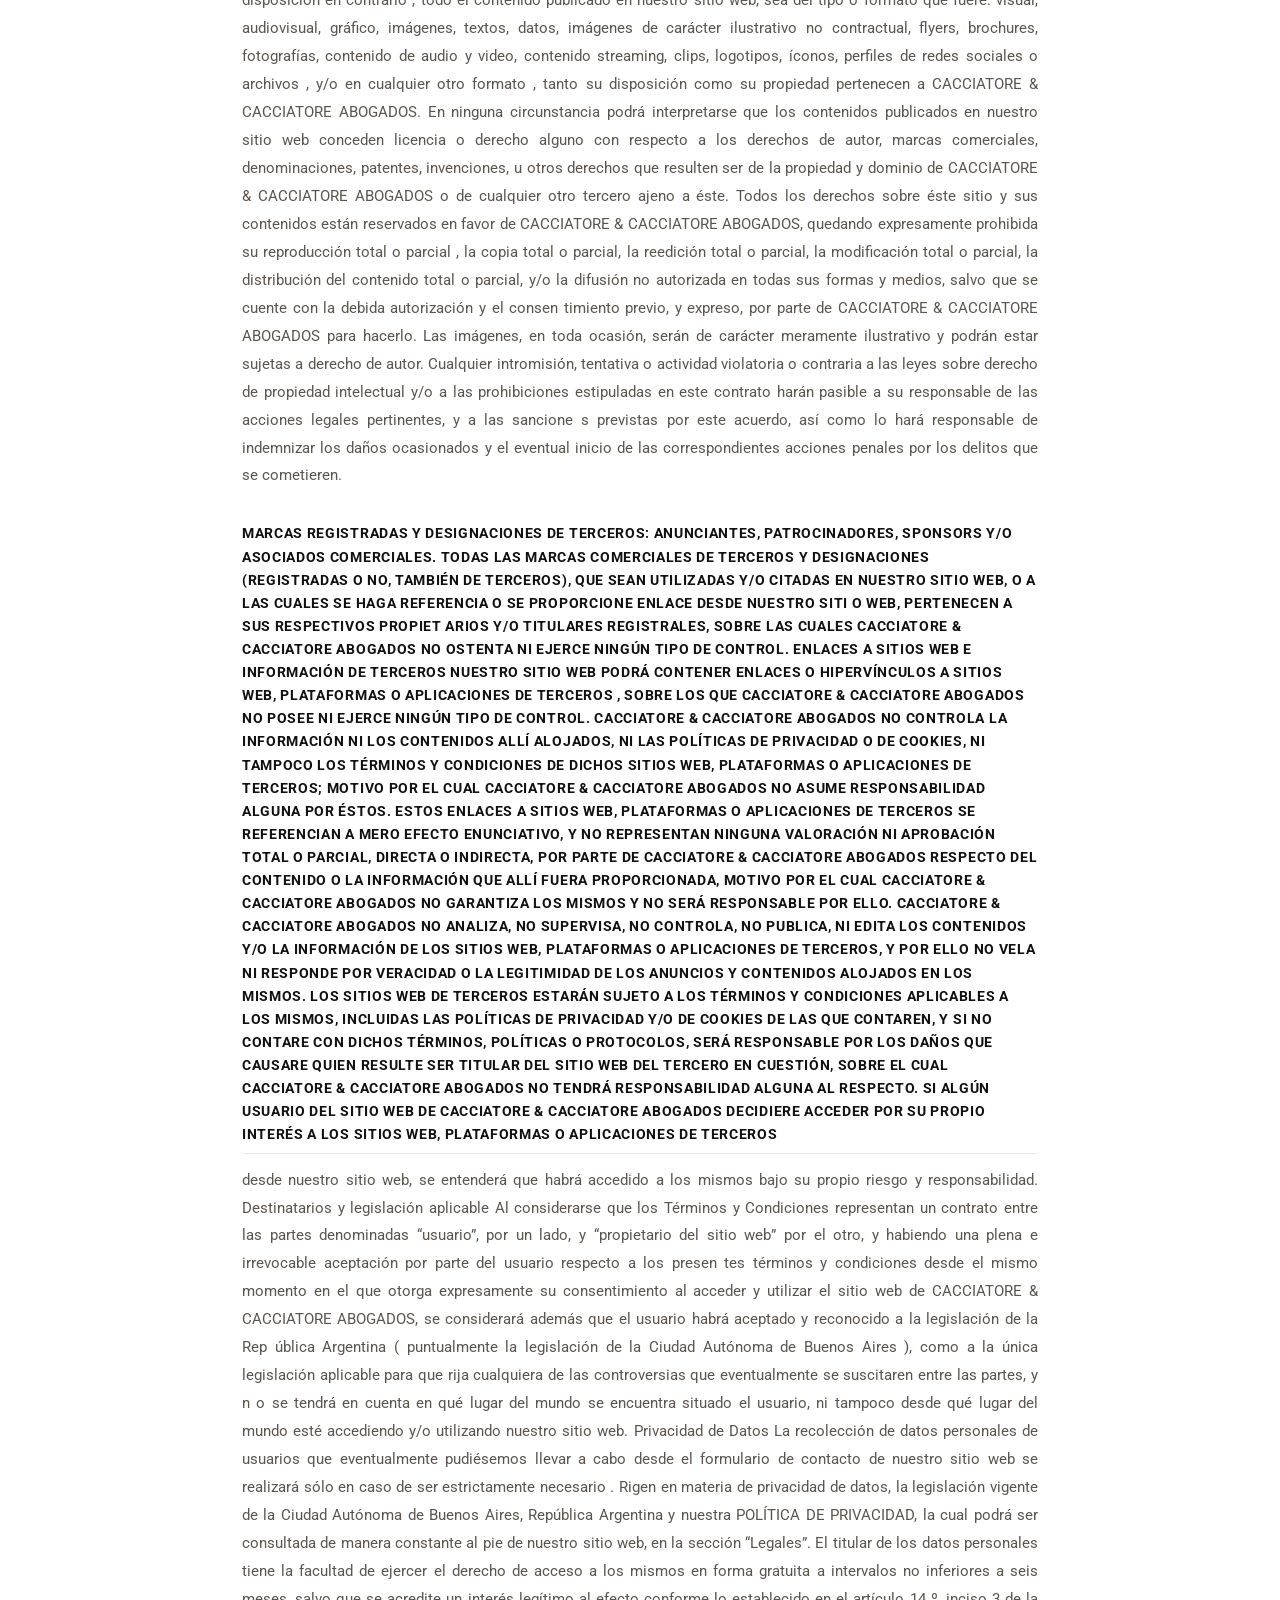
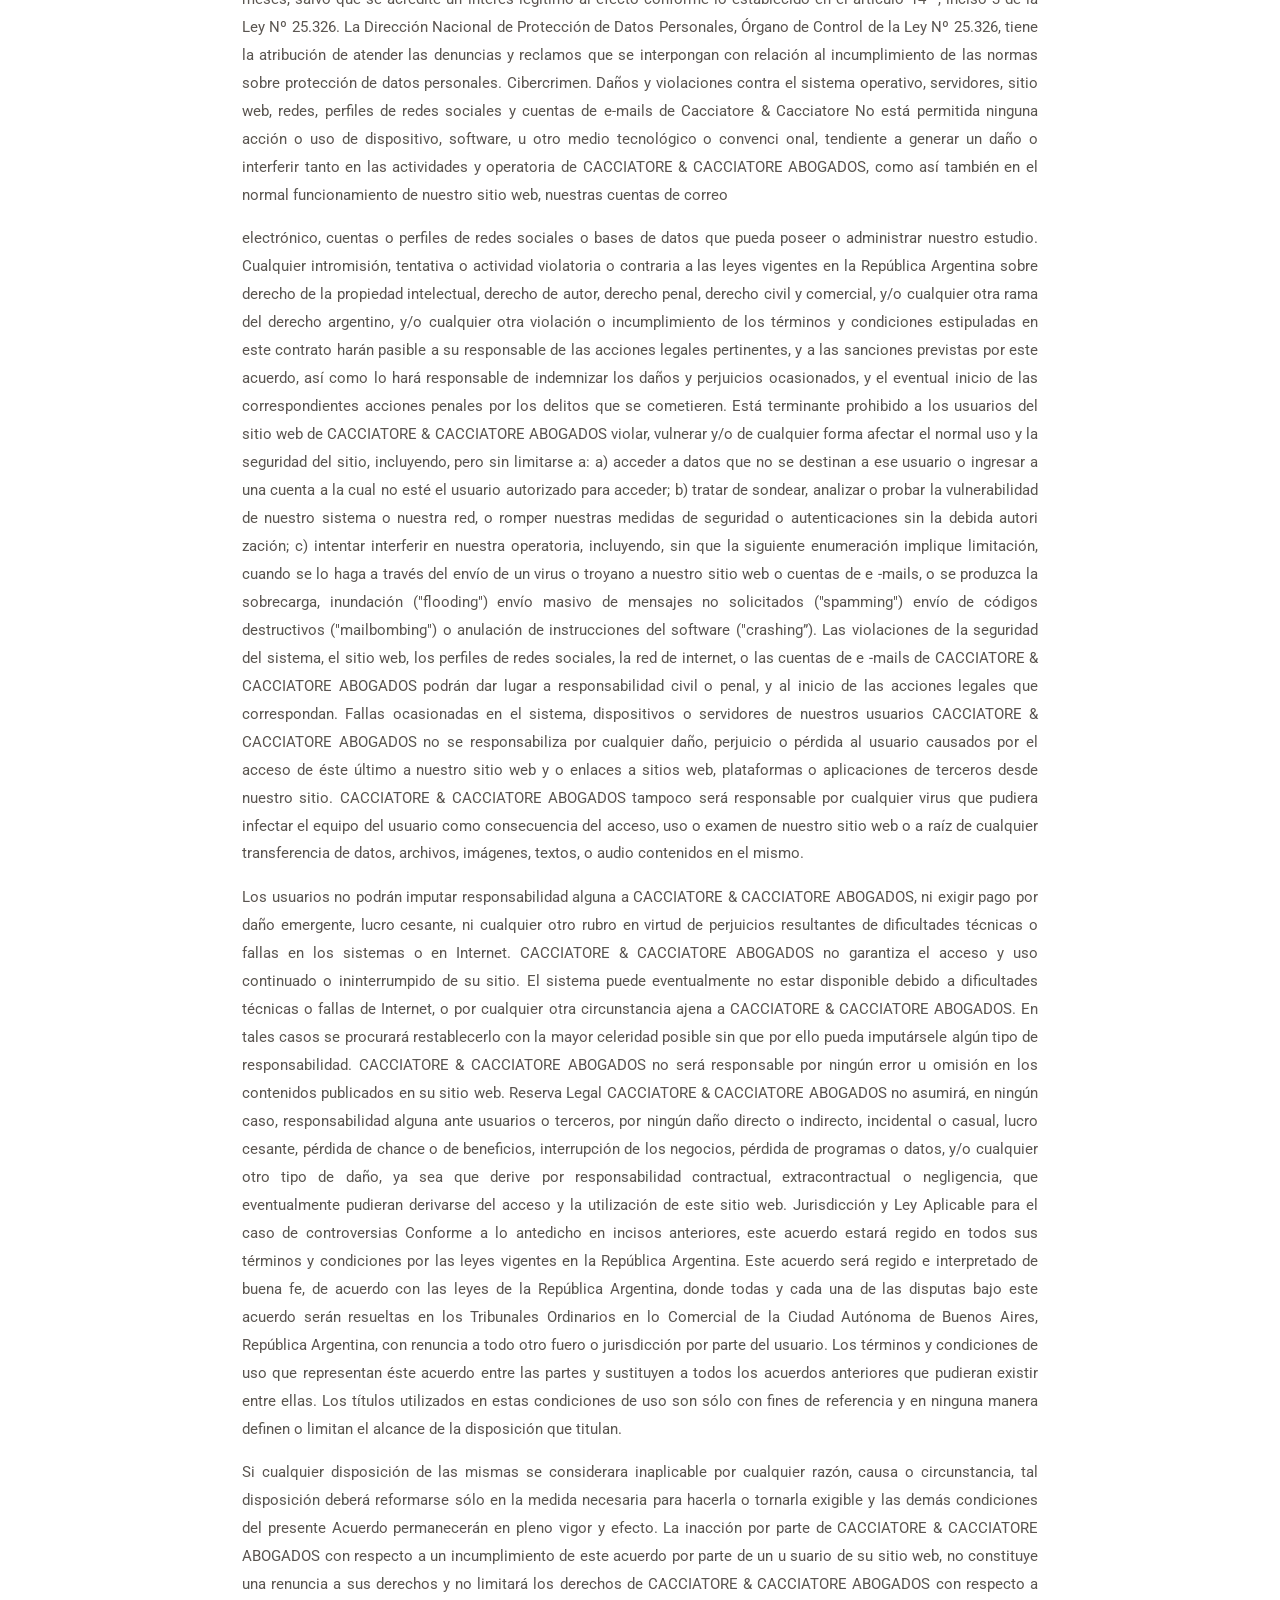
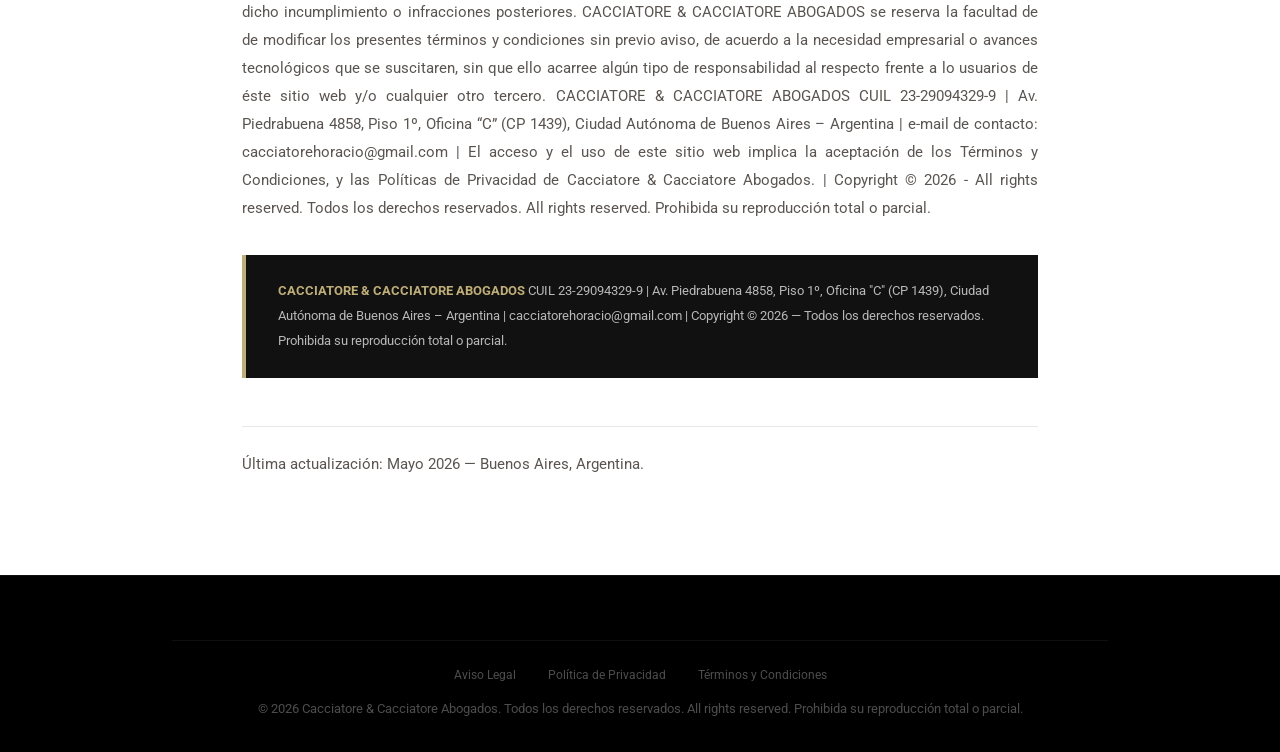
<file: terminos-condiciones.html>
<!DOCTYPE html>
<html lang="es">
<head>
<title>Términos y Condiciones | Cacciatore &amp; Cacciatore Abogados</title>
<meta charset="UTF-8">
<meta name="viewport" content="width=device-width, initial-scale=1.0">
<meta name="robots" content="noindex, nofollow">
<link rel="preconnect" href="https://fonts.googleapis.com">
<link href="https://fonts.googleapis.com/css2?family=Roboto:wght@300;400;500;700&display=swap" rel="stylesheet">
<link rel="stylesheet" href="https://cdn.jsdelivr.net/npm/boxicons@latest/css/boxicons.min.css">
<link rel="stylesheet" href="css/style.css">
<link rel="icon" type="image/png" href="img/favicon.png">
<style>
  .legal-page-wrap { padding-top: 76px; min-height: 100vh; background: var(--bg); }
  .legal-banner { background: var(--black); padding: 3rem 0; text-align: center; }
  .legal-banner .sec-label { color: var(--gold); }
  .legal-banner h1 { font-size: clamp(1.8rem, 4vw, 2.8rem); font-weight: 700; color: var(--white); margin: 0.5rem 0; }
  .legal-banner .gold-line { margin: 1rem auto; }
  .legal-content { max-width: 860px; margin: 0 auto; padding: 3rem 2rem 5rem; }
  .legal-content p { font-size: 0.92rem; color: var(--text-dim); line-height: 1.9; margin-bottom: 1rem; text-align: justify; }
  .legal-heading { font-size: 0.85rem; font-weight: 700; color: var(--black); letter-spacing: 0.05em; text-transform: uppercase; margin: 2rem 0 0.8rem; padding-bottom: 0.4rem; border-bottom: 1px solid var(--border-dark); }
  .legal-back { display: inline-flex; align-items: center; gap: 0.5rem; font-size: 0.78rem; letter-spacing: 0.15em; text-transform: uppercase; color: var(--text-dim); text-decoration: none; margin-bottom: 2rem; transition: color 0.3s; }
  .legal-back:hover { color: var(--gold-dark); }
  .legal-date { font-size: 0.75rem; color: var(--muted); text-align: right; margin-top: 3rem; padding-top: 1.5rem; border-top: 1px solid var(--border-dark); }
  .legal-footer-note { background: var(--black); border-left: 4px solid var(--gold); padding: 1.5rem 2rem; margin-top: 2rem; }
  .legal-footer-note p { color: rgba(255,255,255,0.7) !important; font-size: 0.82rem !important; text-align: left !important; margin: 0 !important; }
</style>
</head><body>
<header id="mainHeader">
  <nav class="nav">
    <a class="nav-logo" href="index.html">
      <img src="img/Logo CACCIATORE & CACCIATORE ABOGADOS.PNG" alt="Cacciatore & Cacciatore Abogados">
    </a>
    <ul class="nav-links">
      <li><a href="index.html">Inicio</a></li>
      <li><a href="index.html#contacto" class="nav-cta">Contacto</a></li>
    </ul>
  </nav>
</header>
<div class="legal-page-wrap">
  <div class="legal-banner">
    <div class="container">
      <p class="sec-label">Legales</p>
      <h1>Términos y Condiciones</h1>
      <div class="gold-line" style="margin:1rem auto;"></div>
      <p style="color:rgba(255,255,255,0.4);font-size:0.8rem;">Cacciatore &amp; Cacciatore Abogados — www.cacciatoreabogados.com.ar</p>
    </div>
  </div>
  <div class="legal-content">
    <a href="index.html" class="legal-back"><i class="bx bx-arrow-back"></i> Volver al inicio</a>
<p>CACCIATORE &amp; CACCIATORE ABOGADOS es un estudio jurídico boutique, moderno y multidisciplinario, conformado por un equipo asociado de profesionales del Derecho de destacada trayectoria académica y profesional. Creemos en la premisa de brindar un asesoramiento legal personalizado y profesional de excelencia, el cual está basado en la comprensión y en el entendimiento de las necesidades actuales de las personas y del mundo jurídico empresarial y de los negocios. Con dicho enfoque y compromiso, brindamos soluciones legales efectivas, de manera ágil, eficiente, con visión creativa e integral, y espíritu innovador; actuando siempre conforme a nuestros principios, y al valor supremo de la Justicia. EL ACCESO Y EL USO DE NUESTRO SITIO WEB SE ENCUENTRAN SUJETOS A LOS SIGUIENTES TÉRMINOS Y CONDICIONES, Y A LA LEGISLACIÓN QUE RESULTE APLICABLE. AL ACCEDER Y/O UTILIZAR NUESTRO SITIO, USTED ACEPTA NUESTROS TÉRMINOS Y CONDICIONES, SIN LIMITACIÓN NI CONDICIÓN ALGUNA. CACCIATORE &amp; CACCIATORE ABOGADOS CUIL 23-29094329-9 | Av. Piedrabuena 4858, Piso 1º, Oficina “C” (CP 1439), Ciudad Autónoma de Buenos Aires – Argentina | e-mail de contacto: cacciatorehoracio@gmail.com  |  El acceso y el uso de este sitio web implica la aceptación de los Términos y Condiciones , y las Políticas de Privacidad de Cacciatore &amp; Cacciatore Abogados. | Copyright © 2026 - All rights reserved. Todos los derechos reservados. All rights reserved. Prohibida su reproducción total o parcial. TÉRMINOS Y CONDICIONES DEL SITIO WEB DE CACCIATORE &amp; CACCIATORE ABOGADOS A continuación, ponemos a disposición de los usuarios de nuestro sitio web (registrados o no), así como también de nuestros proveedores, anunciantes, patrocinadores, profesionales asociados y socios de negocios o entidades asociadas, l os presentes</p>
<p>TÉRMINOS Y CONDICIONES , los cuales serán considerados conocidos y expresamente aceptados en todos sus términos , por las personas humanas o jurídicas que accedan y utilicen el sitio web www.cacciatoreabogados.com.ar y sus páginas conexas. Los presentes Términos y Condiciones  corresponden a la exclusiva titularidad de CACCIATORE &amp; CACCIATORE  ABOGADOS, motivo por el cual está  prohibida su reproducción total o parcial. Aviso Legal: El acceso y la utilización  de nuestro sitio web se encuentran sujetos a los siguientes términos y condiciones, y a la legislación vigente que resulte aplicable  en la República Argentina. No se tendrá en cuenta en qué lugar del mundo se encuentra situado el usuario, ni desde qué lugar del mundo está accediendo y/o utilizando nuestro sitio web; para todos los casos en los que eventualmente se suscitaren controversias, será aplicable la legislación de la República Argentina, y no otra. El Acceso y la utilización del sitio web de CACCIATORE &amp; CACCIATORE  ABOGADOS implica no sólo haber otorgado el conocimiento sino también la adhesión y la aceptación plena e irrevocable de los presentes Términos y Condiciones, que por cierto, rigen los derechos y las obligaciones existentes entre las partes . Al acceder y/o utilizar nuestro sitio web, usted acepta nuestros términos y condiciones, sin limitación ni condición alguna. Registro de dominio web: El dominio web denominado www.cacciatoreabogados.com.ar se encuentra debidamente registrado ante la Dirección Nacional del Registro de Dominios de Internet (NIC Argentina  / Nic.ar), organismo que opera bajo la órbita de la  Secretaría Legal y Técnica de la Presidencia de la Nación .  Dicha entidad es la encargada del registro de nombres de dominio y aseguramiento del funcionamiento del DNS (Sistema de Nombres de Dominio) para el Dominio de Nivel Superior Geográfico “.ar” Tipo de contenido publicado En nuestro sitio web publicamos contenidos de tipo gráfico -visuales, audio-visuales y/o en formato de texto, los cuales son allí alojados a los  fines única y meramente informativos. CACCIATORE &amp; CACCIATORE  ABOGADOS no garantiza que dichas publicaciones se encuentren completas y/o actualizadas, toda vez que refieren a un tipo</p>
<p>de información de carácter general, que por cierto no  pueden resultar aplicables a un caso en particular, ni constituyen un consejo o asesoramiento legal profesional. En caso de que se genere algún tipo de duda  o inquietud, por favor contáctese con nosotros a cacciatorehoracio@gmail.com Propiedad Intelectual A menos que establezcamos una disposición en contrario , todo el contenido publicado en nuestro  sitio web,  sea del tipo o formato que fuere: visual, audiovisual, gráfico, imágenes, textos,  datos, imágenes de carácter ilustrativo no contractual, flyers, brochures, fotografías, contenido de audio y video, contenido streaming, clips, logotipos, íconos,  perfiles de redes sociales o archivos , y/o en cualquier otro formato , tanto su disposición  como su propiedad pertenecen a  CACCIATORE &amp; CACCIATORE ABOGADOS. En ninguna circunstancia podrá interpretarse que los contenidos publicados en nuestro sitio web conceden licencia o derecho alguno con respecto a los derechos de autor, marcas comerciales, denominaciones, patentes, invenciones, u otros derechos que resulten ser de la propiedad y dominio de CACCIATORE &amp; CACCIATORE  ABOGADOS o de cualquier otro tercero ajeno a éste. Todos los derechos sobre éste sitio y sus contenidos están reservados en favor de CACCIATORE &amp; CACCIATORE  ABOGADOS, quedando expresamente prohibida su reproducción total o parcial , la copia total o parcial, la reedición total o parcial, la modificación total o parcial, la distribución del contenido total o parcial, y/o la difusión no autorizada en todas sus formas y medios, salvo que se cuente con la debida autorización y el consen timiento previo, y expreso, por parte de CACCIATORE &amp; CACCIATORE ABOGADOS para hacerlo. Las imágenes, en toda ocasión, serán de carácter meramente ilustrativo y podrán estar sujetas a derecho de autor. Cualquier intromisión, tentativa o actividad violatoria o contraria a las leyes sobre derecho de propiedad intelectual y/o a las prohibiciones estipuladas en este contrato harán pasible a su responsable de las acciones legales pertinentes, y a las sancione s previstas por este acuerdo, así como lo hará responsable de indemnizar los daños ocasionados y el eventual inicio de las correspondientes acciones penales por los delitos que se cometieren.</p>
<h3 class="legal-heading">Marcas registradas y designaciones de terceros:  anunciantes, patrocinadores, sponsors y/o asociados comerciales. Todas las marcas comerciales de terceros y designaciones (registradas o no, también de terceros), que sean utilizadas y/o citadas en nuestro sitio web, o a las cuales se haga referencia o se  proporcione enlace desde nuestro siti o web,  pertenecen a sus respectivos propiet arios y/o titulares registrales, sobre las cuales CACCIATORE &amp; CACCIATORE ABOGADOS no ostenta ni ejerce ningún tipo de control. Enlaces a sitios web e información de terceros Nuestro sitio web podrá contener enlaces o hipervínculos a sitios web, plataformas o aplicaciones de terceros , sobre los que  CACCIATORE &amp; CACCIATORE  ABOGADOS no posee ni ejerce ningún tipo de control. CACCIATORE &amp; CACCIATORE  ABOGADOS no controla la información ni los contenidos allí alojados, ni las políticas de privacidad o de cookies, ni tampoco  los términos y condiciones de dichos sitios web, plataformas o aplicaciones de terceros; motivo por el cual CACCIATORE &amp; CACCIATORE  ABOGADOS no asume responsabilidad alguna por éstos. Estos enlaces a sitios web, plataformas o aplicaciones de terceros se referencian a mero efecto enunciativo, y no representan ninguna valoración ni aprobación total o parcial, directa o indirecta, por parte de CACCIATORE &amp; CACCIATORE ABOGADOS respecto del contenido o la información que allí fuera proporcionada, motivo por el cual CACCIATORE &amp; CACCIATORE ABOGADOS no garantiza los mismos y no será responsable por ello. CACCIATORE &amp; CACCIATORE ABOGADOS  no analiza, no supervisa, no controla, no publica, ni edita los contenidos y/o la información de los sitios web, plataformas o aplicaciones de terceros,  y por ello no vela ni responde por veracidad o la legitimidad de los anuncios y contenidos alojados en los mismos. Los sitios web de terceros estarán sujeto a los términos y condiciones aplicables a los mismos, incluidas las políticas de privacidad y/o de cookies de las que contaren, y si no contare con dichos términos, políticas o protocolos, será responsable por los daños que causare quien resulte ser titular del sitio web del tercero en cuestión, sobre el cual CACCIATORE &amp; CACCIATORE ABOGADOS no tendrá responsabilidad alguna al respecto. Si algún usuario del sitio web de CACCIATORE &amp; CACCIATORE ABOGADOS  decidiere acceder por su propio interés a los sitios web, plataformas o aplicaciones de terceros</h3>
<p>desde nuestro sitio web, se entenderá que habrá accedido a los mismos bajo su propio riesgo y responsabilidad. Destinatarios y legislación aplicable Al considerarse que los Términos y Condiciones representan un contrato entre las partes denominadas “usuario”, por un lado, y “propietario del sitio web” por el otro, y habiendo una plena e irrevocable aceptación por parte del usuario respecto a los presen tes términos y condiciones desde el mismo momento en el que otorga expresamente su consentimiento al acceder y utilizar el sitio web de CACCIATORE &amp; CACCIATORE ABOGADOS, se considerará además que el usuario habrá aceptado y reconocido a la legislación de la Rep ública Argentina ( puntualmente la legislación de la Ciudad Autónoma de Buenos Aires ), como a la única legislación aplicable para que rija cualquiera de las controversias  que eventualmente se suscitaren entre las partes, y n o se tendrá en cuenta en qué lugar del mundo se encuentra situado el usuario, ni tampoco desde qué lugar del mundo esté accediendo y/o utilizando nuestro sitio web. Privacidad de Datos La recolección de datos personales de usuarios que eventualmente pudiésemos llevar a cabo desde el formulario de contacto de nuestro sitio web se realizará sólo en caso de ser estrictamente necesario . Rigen en materia de privacidad de datos, la legislación vigente de la Ciudad Autónoma de Buenos Aires, República Argentina y nuestra POLÍTICA DE PRIVACIDAD, la cual podrá ser consultada de manera constante al pie de nuestro sitio web, en la sección “Legales”. El titular de los datos personales tiene la facultad de ejercer el derecho de acceso a los mismos en forma gratuita a intervalos no inferiores a seis meses, salvo que se acredite un interés legítimo al efecto conforme lo establecido en el artículo 14 º, inciso 3 de la Ley Nº 25.326. La Dirección Nacional de Protección de Datos Personales, Órgano de Control de la Ley Nº 25.326, tiene la atribución de atender las denuncias y reclamos que se interpongan con relación al incumplimiento de las normas sobre protección de datos personales. Cibercrimen. Daños y violaciones contra el sistema operativo, servidores, sitio web, redes, perfiles de redes sociales y cuentas de e-mails de Cacciatore &amp; Cacciatore No está permitida ninguna acción o uso de dispositivo, software, u otro medio tecnológico o convenci onal, tendiente a generar un daño o interferir tanto en las actividades y operatoria de CACCIATORE &amp; CACCIATORE ABOGADOS, como así también en el normal funcionamiento de nuestro sitio web, nuestras cuentas de correo</p>
<p>electrónico, cuentas o perfiles de redes sociales o bases de datos que pueda poseer o administrar nuestro estudio. Cualquier intromisión, tentativa o actividad violatoria o contraria a las leyes  vigentes en la República Argentina sobre derecho de la propiedad intelectual, derecho de autor, derecho penal, derecho civil y comercial, y/o cualquier otra rama del derecho argentino, y/o cualquier otra violación o incumplimiento de los términos y condiciones estipuladas en este contrato harán pasible a su responsable de las acciones legales pertinentes, y a las sanciones previstas por este acuerdo, así como lo hará responsable de indemnizar los daños y perjuicios ocasionados, y el eventual inicio de las correspondientes acciones penales por los delitos que se cometieren. Está terminante prohibido a los usuarios del sitio web de CACCIATORE &amp; CACCIATORE ABOGADOS violar, vulnerar y/o de cualquier forma afectar el normal uso y la seguridad del sitio, incluyendo, pero sin limitarse a: a) acceder a datos que no se destinan a ese usuario o ingresar a una cuenta a  la cual no esté el usuario autorizado para acceder; b) tratar de sondear, analizar o probar la vulnerabilidad de nuestro sistema o nuestra red, o romper nuestras medidas de seguridad o autenticaciones  sin la debida autori zación; c) intentar interferir en nuestra operatoria, incluyendo, sin que la siguiente enumeración implique limitación, cuando se lo haga a través del envío de un virus o troyano a nuestro sitio web o cuentas de e -mails, o se produzca la sobrecarga, inundación (&quot;flooding&quot;) envío masivo de mensajes no solicitados (&quot;spamming&quot;) envío de códigos destructivos (&quot;mailbombing&quot;) o anulación de instrucciones del software (&quot;crashing”). Las violaciones de la seguridad del sistema, el sitio web, los perfiles de redes sociales, la red de internet, o las cuentas de e -mails de CACCIATORE &amp; CACCIATORE ABOGADOS  podrán dar lugar a responsabilidad civil o penal, y al inicio de las acciones legales que correspondan. Fallas ocasionadas en el sistema, dispositivos o servidores de nuestros usuarios CACCIATORE &amp; CACCIATORE ABOGADOS  no se responsabiliza por cualquier daño, perjuicio o pérdida al usuario causados por el acceso de éste último a nuestro sitio web y o enlaces a sitios web, plataformas o aplicaciones de terceros desde nuestro sitio. CACCIATORE &amp; CACCIATORE ABOGADOS tampoco será responsable por cualquier virus que pudiera infectar el equipo del usuario como consecuencia del acceso, uso o examen de nuestro sitio web o a raíz de cualquier transferencia de datos, archivos, imágenes, textos, o audio contenidos en el mismo.</p>
<p>Los usuarios no podrán imputar responsabilidad alguna a CACCIATORE &amp; CACCIATORE ABOGADOS, ni exigir pago por daño emergente, lucro cesante, ni cualquier otro rubro en virtud de perjuicios resultantes de dificultades técnicas o fallas en los sistemas o en Internet. CACCIATORE &amp; CACCIATORE ABOGADOS  no garantiza el acceso y uso continuado o ininterrumpido de su sitio. El sistema puede eventualmente no estar disponible debido a dificultades técnicas o fallas de Internet, o por cualquier otra circunstancia ajena a CACCIATORE &amp; CACCIATORE ABOGADOS. En tales casos se procurará restablecerlo con la mayor celeridad posible sin que por ello pueda imputársele algún tipo de responsabilidad. CACCIATORE &amp; CACCIATORE ABOGADOS  no será responsable por ningún error u omisión en los contenidos publicados en su sitio web. Reserva Legal CACCIATORE &amp; CACCIATORE ABOGADOS  no asumirá, en ningún caso, responsabilidad alguna ante usuarios o terceros, por ningún daño directo o indirecto, incidental o casual, lucro cesante, pérdida de chance o de beneficios, interrupción de los negocios, pérdida de programas o datos,  y/o cualquier otro tipo de daño,  ya sea que derive por responsabilidad contractual, extracontractual o  negligencia, que eventualmente pudieran derivarse del acceso y la utilización de este sitio web. Jurisdicción y Ley Aplicable para el caso de controversias Conforme a lo antedicho en incisos anteriores, este acuerdo estará regido en todos sus términos y condiciones por las leyes vigentes en la República Argentina. Este acuerdo será regido e interpretado de  buena fe, de acuerdo con las leyes de la República Argentina, donde todas y cada una de las disputas bajo este acuerdo serán resueltas en los Tribunales Ordinarios en lo Comercial de la Ciudad Autónoma de Buenos Aires, República Argentina, con renuncia a todo otro fuero o jurisdicción por parte del usuario. Los términos y condiciones de uso que representan éste acuerdo entre las partes y sustituyen a todos los acuerdos anteriores que pudieran existir entre ellas. Los títulos utilizados en estas condiciones de uso son sólo con fines de referencia y en ninguna manera definen o limitan el alcance de la disposición que titulan.</p>
<p>Si cualquier disposición de las mismas se considerara inaplicable por cualquier razón, causa o circunstancia, tal disposición deberá reformarse sólo en la medida necesaria para hacerla o tornarla exigible y las demás condiciones del presente Acuerdo permanecerán en pleno vigor y efecto. La inacción por parte de CACCIATORE &amp; CACCIATORE ABOGADOS  con respecto a un incumplimiento de este acuerdo por parte de un u suario de su sitio web, no constituye una renuncia a sus derechos y no limitará los derechos de CACCIATORE &amp; CACCIATORE ABOGADOS con respecto a dicho incumplimiento o infracciones posteriores. CACCIATORE &amp; CACCIATORE ABOGADOS  se reserva la facultad de de modificar los presentes términos y condiciones sin previo aviso, de acuerdo a la necesidad empresarial o avances tecnológicos que se suscitaren, sin que ello acarree algún tipo de responsabilidad al respecto frente a lo usuarios de éste sitio web y/o cualquier otro tercero. CACCIATORE &amp; CACCIATORE ABOGADOS CUIL 23-29094329-9 | Av. Piedrabuena 4858, Piso 1º, Oficina “C” (CP 1439), Ciudad Autónoma de Buenos Aires – Argentina | e-mail de contacto: cacciatorehoracio@gmail.com  |  El acceso y el uso de este sitio web implica la aceptación de los Términos y Condiciones, y las Políticas de Privacidad de Cacciatore &amp; Cacciatore Abogados. | Copyright © 2026 - All rights reserved. Todos los derechos reservados. All rights reserved. Prohibida su reproducción total o parcial.</p>
    <div class="legal-footer-note">
      <p><strong style="color:var(--gold);">CACCIATORE &amp; CACCIATORE ABOGADOS</strong> CUIL 23-29094329-9 | Av. Piedrabuena 4858, Piso 1º, Oficina "C" (CP 1439), Ciudad Autónoma de Buenos Aires – Argentina | cacciatorehoracio@gmail.com | Copyright © 2026 — Todos los derechos reservados. Prohibida su reproducción total o parcial.</p>
    </div>
    <p class="legal-date">Última actualización: Mayo 2026 — Buenos Aires, Argentina.</p>
  </div>
</div>
<footer>
  <div class="container">
    <div class="footer-bottom">
      <div class="footer-legal">
        <a href="#" onclick="document.getElementById('modalAvisoLegal').style.display='flex'; return false;">Aviso Legal</a>
        <a href="politica-privacidad.html">Política de Privacidad</a>
        <a href="terminos-condiciones.html">Términos y Condiciones</a>
      </div>
     <p data-i18n="footer.rights">© 2026 Cacciatore & Cacciatore Abogados. Todos los derechos reservados. All rights reserved. Prohibida su reproducción total o parcial.</p>
    </div>
  </div>
</footer>
 <!-- MODAL AVISO LEGAL -->
<div id="modalAvisoLegal" style="display:none; position:fixed; inset:0; background:rgba(0,0,0,0.75); z-index:3000; align-items:center; justify-content:center; padding:1.5rem;" onclick="if(event.target===this)this.style.display='none'">
  <div style="background:#fff; max-width:700px; width:100%; max-height:85vh; overflow-y:auto; position:relative; border-top:4px solid #b9973a; padding:3rem 2.5rem; box-shadow:0 20px 60px rgba(0,0,0,0.25);">
    <span onclick="document.getElementById('modalAvisoLegal').style.display='none'" style="position:absolute; top:1rem; right:1.5rem; font-size:1.6rem; cursor:pointer; color:#999;">&times;</span>
    <h2 style="font-size:1.8rem; font-weight:700; color:#111; margin-bottom:1.5rem;" data-i18n="aviso_legal.titulo">Aviso Legal</h2>
    <div style="width:60px; height:2px; background:#BFAE76; margin-bottom:2rem;"></div>
    <p style="font-size:0.95rem; color:#5a5550; line-height:1.9; margin-bottom:1.2rem;" data-i18n="aviso_legal.p1"><strong style="color:#111;">Cacciatore & Cacciatore Abogados</strong> coloca a disposición de los visitantes de su sitio web cierto tipo de contenidos gráficos y audiovisuales, e información legal de manera generalizada y a los fines únicamente informativos.</p>
    <p style="font-size:0.95rem; color:#5a5550; line-height:1.9; margin-bottom:1.2rem;" data-i18n="aviso_legal.p2">Deseamos que los contenidos de nuestro sitio web resulten de su agrado e interés, pero <strong style="color:#111;">Cacciatore & Cacciatore Abogados</strong> no garantiza que dicha información sea completa o se encuentre actualizada.</p>
    <p style="font-size:0.95rem; color:#5a5550; line-height:1.9; margin-bottom:1.2rem;" data-i18n="aviso_legal.p3">A su vez, los contenidos e información son publicados en la mayoría de los casos con carácter representativo, figurativo o generalizado, razón por la cual, no puede ni debe resultar aplicable a cada caso concreto y particular.</p>
    <p style="font-size:0.95rem; color:#5a5550; line-height:1.9; margin-bottom:2rem;" data-i18n="aviso_legal.p4">En ningún caso el material o la información aquí contenida debe considerarse como asesoramiento legal por parte de <strong style="color:#111;">Cacciatore & Cacciatore Abogados</strong>.</p>
    <p style="font-size:0.75rem; color:#999; text-align:right; margin-top:2rem; padding-top:1rem; border-top:1px solid rgba(0,0,0,0.08);" data-i18n="aviso_legal.fecha">Última actualización: Mayo 2026 — Buenos Aires, Argentina.</p>
  </div>
</div>
<script src="js/main.js"></script>
</body>
</html>
</file>
<file: css/style.css>
/* ===================== VARIABLES ===================== */
:root {
  --gold: #BFAE76;
  --gold-light: #BFAE76;
  --gold-dark: #BFAE76;
  --black: #111;
  --bg: #ffffff;
  --bg2: #ffffff;
  --bg3: #ffffff;
  --muted: #999999;
  --text: #1c1c1c;
  --text-dim: #5a5550;
  --white: #ffffff;
  --border: rgba(185,151,58,0.2);
  --border-dark: rgba(28,28,28,0.1);
  --font-display: 'Roboto', sans-serif;
  --font-body: 'Roboto', sans-serif;
}

*, *::before, *::after { box-sizing: border-box; margin: 0; padding: 0; }
html { scroll-behavior: smooth; }
body {
  font-family: var(--font-body);
  background: var(--bg);
  color: var(--text);
  overflow-x: hidden;
  line-height: 1.7;
  font-size: 16px;
}

/* ===================== SCROLLBAR ===================== */
::-webkit-scrollbar { width: 4px; }
::-webkit-scrollbar-track { background: var(--bg2); }
::-webkit-scrollbar-thumb { background: var(--gold); border-radius: 2px; }

/* ===================== UTILITIES ===================== */
.container { max-width: 1000px; margin: 0 auto; padding: 0 2rem; }
.section { padding: 6rem 0; }
.gold { color: var(--gold); }
.stitle {
  font-family: var(--font-display);
  font-size: clamp(2rem, 5vw, 2.5rem);
  font-weight: 600;
  color: var(--black);
  letter-spacing: 0.05em;
}
.gold-line {
  width: 60px; height: 2px;
  background: linear-gradient(90deg, var(--gold), transparent);
  margin: 1rem 0 2rem;
}
.sec-label {
  font-size: 0.75rem;
  letter-spacing: 0.3em;
  text-transform: uppercase;
  color: var(--gold-dark);
  margin-bottom: 0.5rem;
}
.btn-primary {
  display: inline-block;
  padding: 0.85rem 2.5rem;
  border: 1px solid var(--black);
  color: var(--black);
  font-family: var(--font-body);
  font-size: 0.8rem;
  font-weight: 500;
  letter-spacing: 0.2em;
  text-transform: uppercase;
  text-decoration: none;
  transition: all 0.3s ease;
  position: relative;
  overflow: hidden;
  z-index: 0;
}
.btn-primary::before {
  content: "";
  position: absolute;
  inset: 0;
  background: var(--black);
  transform: translateX(-100%);
  transition: transform 0.3s ease;
  z-index: -1;
}
.btn-primary:hover { color: var(--white); }
.btn-primary:hover::before { transform: translateX(0); }

.hv-btns .btn-primary {
  display: inline-block;
  padding: 0.85rem 2.5rem;
  border: 1px solid var(--black);
  color: var(--black);
  background: var(--bg);
  font-family: var(--font-body);
  font-size: 0.8rem;
  font-weight: 500;
  letter-spacing: 0.2em;
  text-transform: uppercase;
  text-decoration: none;
  transition: all 0.3s ease;
  position: relative;
  overflow: hidden;
  z-index: 0;
}
.hv-btns .btn-primary::before {
  content: "";
  position: absolute;
  inset: 0;
  background: var(--black);
  transform: translateX(-100%);
  transition: transform 0.3s ease;
  z-index: -1;
}
.hv-btns .btn-primary:hover { color: var(--white); }
.hv-btns .btn-primary:hover::before { transform: translateX(0); }



.btn-outline {
  display: inline-block;
  padding: 0.85rem 2.5rem;
  border: 1px solid rgba(28,28,28,0.3);
  color: var(--text-dim);
  font-size: 0.8rem;
  font-weight: 400;
  letter-spacing: 0.15em;
  text-transform: uppercase;
  text-decoration: none;
  transition: all 0.3s ease;
}
.btn-outline:hover { border-color: var(--gold); color: var(--gold-dark); }

/* ===================== REVEAL ANIMATION ===================== */
.reveal { opacity: 0; transform: translateY(30px); transition: opacity 0.8s ease, transform 0.8s ease; }
.reveal.visible { opacity: 1; transform: translateY(0); }

/* ===================== HEADER ===================== */
header {
  position: fixed;
  top: 0; left: 0; right: 0;
  z-index: 1000;
  padding: 1.2rem 0;
  transition: all 0.4s ease;
  background: #ffffff;
}
header.scrolled {
  backdrop-filter: blur(20px);
  border-bottom: 1px solid var(--border-dark);
  padding: 0.8rem 0;
  box-shadow: 0 2px 20px rgba(0,0,0,0.06);
}
.nav {
  display: flex;
  align-items: center;
  justify-content: space-between;
  max-width: 1280px;
  margin: 0 auto;
  padding: 0 2rem;
}
.nav-logo img { height: 52px; width: auto; }
.nav-links { display: flex; gap: 2.5rem; list-style: none; align-items: center; }
.nav-links a {
  font-size: 0.8rem;
  font-weight: 400;
  letter-spacing: 0.15em;
  text-transform: uppercase;
  color: var(--text-dim);
  text-decoration: none;
  transition: color 0.3s;
  position: relative;
}
.nav-links a::after {
  content: "";
  position: absolute;
  bottom: -4px; left: 0;
  width: 0; height: 1px;
  background: var(--gold);
  transition: width 0.3s;
}
.nav-links a:hover { color: var(--black); }
.nav-links a:hover::after { width: 100%; }
.nav-cta {
  padding: 0.6rem 1.6rem;
  border: 1px solid var(--black);
  color: var(--black) !important;
  font-size: 0.75rem !important;
  letter-spacing: 0.2em !important;
  text-transform: uppercase;
  text-decoration: none;
  transition: all 0.3s;
}
.nav-cta:hover { background: var(--black); color: var(--white) !important; }

.hamburger { display: none; flex-direction: column; gap: 5px; cursor: pointer; padding: 4px; }
.hamburger span { display: block; width: 24px; height: 1.5px; background: var(--black); transition: all 0.3s; }
.hamburger.open span:nth-child(1) { transform: translateY(6.5px) rotate(45deg); }
.hamburger.open span:nth-child(2) { opacity: 0; }
.hamburger.open span:nth-child(3) { transform: translateY(-6.5px) rotate(-45deg); }

.mobile-menu {
  display: none;
  position: fixed;
  inset: 0;
  background: rgba(255,255,255,0.98);
  z-index: 999;
  flex-direction: column;
  align-items: center;
  justify-content: center;
  gap: 2.5rem;
}
.mobile-menu.open { display: flex; }
.mobile-menu a {
  font-family: var(--font-display);
  font-size: 2rem;
  font-weight: 600;
  color: var(--black);
  text-decoration: none;
  transition: color 0.3s;
}
.mobile-menu a:hover { color: var(--gold); }
.mobile-menu .close-btn {
  position: absolute;
  top: 2rem; right: 2rem;
  font-size: 2rem;
  color: var(--black);
  cursor: pointer;
  background: none;
  border: none;
}

/* ===================== HERO ===================== */

.hero-bg {
  position: absolute;
  inset: 0;
  background:
    radial-gradient(ellipse 80% 80% at 70% 50%, rgba(185,151,58,0.06) 0%, transparent 60%),
    radial-gradient(ellipse 50% 80% at 10% 80%, rgba(185,151,58,0.04) 0%, transparent 50%);
}
.hero-grid {
  position: absolute;
  inset: 0;
  background-image:
    linear-gradient(rgba(185,151,58,0.08) 1px, transparent 1px),
    linear-gradient(90deg, rgba(185,151,58,0.08) 1px, transparent 1px);
  background-size: 60px 60px;
  mask-image: radial-gradient(ellipse at center, black 30%, transparent 80%);
}
.hero-content {
  position: relative;
  z-index: 10;
  max-width: 1280px;
  margin: 0 auto;
  padding: 0 2rem;
  display: grid;
  grid-template-columns: 1fr 1fr;
  gap: 4rem;
  align-items: center;
  width: 100%;
}
.hero-text { padding-top: 4rem; }
.hero-eyebrow {
  font-size: 0.75rem;
  letter-spacing: 0.4em;
  text-transform: uppercase;
  color: var(--gold-dark);
  margin-bottom: 1.5rem;
  display: flex;
  align-items: center;
  gap: 1rem;
}
.hero-eyebrow::before { content: ""; width: 40px; height: 1px; background: var(--gold); }
.hero-h1 {
  font-family: var(--font-display);
  font-size: clamp(3rem, 6vw, 5.5rem);
  font-weight: 700;
  line-height: 1.05;
  color: var(--black);
  margin-bottom: 0.5rem;
}
.hero-h1 em { font-style: italic; color: var(--gold-dark); }
.hero-sub {
  font-family: var(--font-display);
  font-size: clamp(1rem, 2vw, 1.4rem);
  color: var(--gold);
  letter-spacing: 0.3em;
  text-transform: uppercase;
  margin-bottom: 1.5rem;
}
.hero-desc {
  font-size: 1.1rem;
  color: var(--text-dim);
  max-width: 480px;
  margin-bottom: 2.5rem;
  line-height: 1.8;
}
.hero-btns { display: flex; gap: 1rem; flex-wrap: wrap; }
.hero-visual { display: flex; align-items: center; justify-content: center; position: relative; }
.hero-logo-wrap { position: relative; width: 100%; max-width: 480px; }
.hero-logo-wrap img { width: 100%; filter: drop-shadow(0 8px 30px rgba(0,0,0,0.08)); }
.hero-logo-wrap::before {
  content: "";
  position: absolute;
  width: 300px; height: 300px;
  border-radius: 50%;
  background: radial-gradient(circle, rgba(185,151,58,0.08) 0%, transparent 70%);
  top: 50%; left: 50%;
  transform: translate(-50%, -50%);
}
.hero-stats {
  position: absolute;
  bottom: 3rem; left: 50%;
  transform: translateX(-50%);
  display: flex;
  gap: 4rem;
  z-index: 10;
}
.stat { text-align: center; }
.stat-num {
  font-family: var(--font-display);
  font-size: 2.5rem;
  font-weight: 700;
  color: var(--gold-dark);
  line-height: 1;
}
.stat-label { font-size: 0.7rem; letter-spacing: 0.2em; text-transform: uppercase; color: var(--muted); margin-top: 0.3rem; }

/* ===================== ABOUT ===================== */
.about { background: var(--bg2); position: relative; overflow: hidden; }
.about::before {
  content: "";
  position: absolute;
  top: 0; left: 0; right: 0; height: 1px;
  background: linear-gradient(90deg, transparent, var(--gold), transparent);
}
.about-inner { display: grid; grid-template-columns: 1fr 1fr; gap: 5rem; align-items: start; }
.about-left p { font-size: 1.05rem; color: var(--text-dim); line-height: 1.9; margin-bottom: 1.5rem; }
.about-left strong { color: var(--black); font-weight: 600; }
.about-btns { display: flex; flex-direction: column; gap: 0.8rem; margin-top: 2rem; }
.about-btns a { align-self: flex-start; }
.about-pillars { display: flex; flex-direction: column; gap: 1.5rem; }
.pillar {
  display: flex;
  gap: 1.5rem;
  align-items: flex-start;
  padding: 1.5rem;
  border: 1px solid var(--border-dark);
  border-left: 3px solid var(--gold);
  background: var(--white);
  transition: all 0.3s;
  box-shadow: 0 2px 8px rgba(0,0,0,0.04);
}
.pillar:hover { box-shadow: 0 4px 20px rgba(185,151,58,0.1); background: var(--bg3); }
.pillar-icon { font-size: 1.5rem; flex-shrink: 0; margin-top: 0.1rem; }
.pillar-text h4 { font-family: var(--font-display); font-size: 1.1rem; font-weight: 600; color: var(--black); margin-bottom: 0.3rem; }
.pillar-text p { font-size: 0.9rem; color: var(--text-dim); line-height: 1.6; }

/* ===================== SERVICIOS ===================== */
.servicios { background: var(--bg); }
.servicios-header { text-align: center; margin-bottom: 4rem; }
.servicios-grid {
  display: grid;
  grid-template-columns: repeat(auto-fit, minmax(280px, 1fr));
  gap: 1px;
  background: var(--border-dark);
  border: 1px solid var(--border-dark);
}
.serv-card {
  background: var(--white);
  padding: 3rem 2.5rem;
  transition: all 0.4s ease;
  cursor: pointer;
  position: relative;
  overflow: hidden;
}
.serv-card::after {
  content: "";
  position: absolute;
  bottom: 0; left: 0; right: 0; height: 2px;
  background: var(--gold);
  transform: scaleX(0);
  transform-origin: left;
  transition: transform 0.4s ease;
}
.serv-card:hover { background: var(--bg2); }
.serv-card:hover::after { transform: scaleX(1); }
.serv-icon {
  width: 56px; height: 56px;
  border-radius: 50%;
  background: rgba(185,151,58,0.1);
  display: flex; align-items: center; justify-content: center;
  margin-bottom: 1.5rem;
  font-size: 1.5rem;
  transition: background 0.3s;
}
.serv-card:hover .serv-icon { background: rgba(185,151,58,0.2); }
.serv-card h3 { font-family: var(--font-display); font-size: 1.5rem; font-weight: 600; color: var(--black); margin-bottom: 0.8rem; }
.serv-card p { font-size: 0.9rem; color: var(--text-dim); line-height: 1.7; margin-bottom: 1.5rem; }
.serv-link { font-size: 0.75rem; letter-spacing: 0.2em; text-transform: uppercase; color: var(--gold-dark); text-decoration: none; display: flex; align-items: center; gap: 0.5rem; }
.serv-tag {
  display: inline-block;
  font-size: 0.65rem;
  letter-spacing: 0.2em;
  text-transform: uppercase;
  color: var(--gold-dark);
  border: 1px solid rgba(185,151,58,0.4);
  padding: 0.25rem 0.75rem;
  margin-bottom: 1rem;
}
.serv-card.featured { background: var(--bg2); }
.serv-card.featured .serv-tag { color: var(--gold-dark); border-color: var(--gold); }
.servicios-5grid {
  display: flex;
  flex-direction: column;
  gap: 1rem;
}

.servicios-5grid .serv-card {
  display: grid;
  grid-template-columns: 140px 60px 180px 1fr;
  align-items: center;
  gap: 0 2rem;
  padding: 1.5rem 2rem;
  border: 1px solid var(--border-dark);
}

/* En desktop: 5ta card centrada sola */
.servicios-5grid .serv-card:last-child:nth-child(3n+1) {
  grid-column: 2;
}

.servicios-5grid .serv-tag {
  margin-bottom: 0.8rem;
}

.servicios-5grid .serv-icon {
  margin-bottom: 1rem;
}

.servicios-5grid .serv-card h3 {
  margin-bottom: 0.6rem;
  white-space: normal;
}

.servicios-5grid .serv-card p {
  margin-bottom: 0;
  font-size: 0.88rem;
  flex: 1;
}

.servicios-5grid .serv-link {
  margin-top: 1.2rem;
  white-space: nowrap;
}

/* ===================== HISTORIA ===================== */
.historia { background: var(--bg); }
.historia-inner { display: grid; grid-template-columns: 1fr 2fr; gap: 5rem; align-items: start; }
.historia-left { position: sticky; top: 8rem; }
.historia-left p { font-size: 0.9rem; color: var(--text-dim); margin-top: 1.5rem; line-height: 1.8; }
.timeline { display: flex; flex-direction: column; }
.tl-item {
  display: grid;
  grid-template-columns: 80px 1fr;
  gap: 2rem;
  position: relative;
  padding-bottom: 3rem;
}
.tl-item:last-child { padding-bottom: 0; }
.tl-item::before {
  content: "";
  position: absolute;
  left: 39px; top: 24px; bottom: 0; width: 1px;
  background: linear-gradient(to bottom, var(--gold), transparent);
}
.tl-item:last-child::before { display: none; }
.tl-num {
  font-family: var(--font-display);
  font-size: 1rem;
  color: var(--gold-dark);
  font-weight: 600;
  width: 48px; height: 48px;
  border: 1px solid var(--gold);
  border-radius: 50%;
  display: flex; align-items: center; justify-content: center;
  flex-shrink: 0;
  background: var(--white);
  position: relative;
  z-index: 1;
  box-shadow: 0 2px 10px rgba(185,151,58,0.15);
}
.tl-content h4 { font-family: var(--font-display); font-size: 1.2rem; font-weight: 600; color: var(--black); margin-bottom: 0.5rem; margin-top: 0.7rem; }
.tl-content p { font-size: 0.9rem; color: var(--text-dim); line-height: 1.7; }
.tl-tag { font-size: 0.65rem; letter-spacing: 0.2em; text-transform: uppercase; color: var(--gold-dark); margin-bottom: 0.5rem; display: block; }


/* ===================== PROBLEMA VS SOLUCIÓN ===================== */
#problema-solucion {
  background: var(--black);
}
#problema-solucion .container {
  max-width: 860px;
  text-align: center;
}
#problema-solucion .sec-label {
  color: var(--gold);
}
#problema-solucion .stitle {
  color: var(--white);
  margin-bottom: 1.5rem;
}
#problema-solucion .gold-line {
  margin: 0 auto 2rem;
}
.problema-text {
  color: rgba(255,255,255,0.7);
  font-size: 1rem;
  line-height: 1.9;
  margin-bottom: 3rem;
}
.problema-text strong {
  color: rgba(255,255,255,0.9);
}
.solucion-box {
  border: 1px solid var(--gold);
  padding: 2.5rem;
  background: rgba(185,151,58,0.05);
  position: relative;
}
.solucion-badge {
  position: absolute;
  top: -1px;
  left: 50%;
  transform: translateX(-50%);
  background: var(--gold);
  color: var(--black);
  font-size: 0.7rem;
  font-weight: 700;
  letter-spacing: 0.2em;
  text-transform: uppercase;
  padding: 0.3rem 1.2rem;
  white-space: nowrap;
}

.solucion-title {
  font-family: 'Roboto', sans-serif;
  font-size: 1.5rem;
  font-weight: 600;
  color: var(--gold);
  margin-bottom: 1rem;
  margin-top: 0.8rem;
}
.solucion-text {
  color: rgba(255,255,255,0.75);
  font-size: 1rem;
  line-height: 1.9;
}
.solucion-text strong {
  color: var(--white);
}




/* ===================== FRANCHISE ===================== */
.franchise-cta { text-align: center; margin-top: 2.5rem; padding-top: 1rem; display: flex; gap: 1.5rem; justify-content: center; flex-wrap: wrap; }
.franchise::before {
  content: "";
  position: absolute;
  top: 0; left: 0; right: 0; height: 1px;
  background: linear-gradient(90deg, transparent, var(--gold), transparent);
}
.franchise-header { text-align: center; margin-bottom: 4rem; }
.franchise-header p { max-width: 600px; margin: 1rem auto 0; color: var(--text-dim); font-size: 1rem; line-height: 1.8; }
.franchise-steps {
  display: grid;
  grid-template-columns: repeat(3, 1fr);
  gap: 2rem;
  position: relative;
  background: var(--black);
  padding: 3rem 2rem;
}
.franchise-steps::before {
  content: "";
  position: absolute;
  top: 4rem; left: 16%; right: 16%; height: 1px;
  background: rgba(255,255,255,0.25);
}
.step-card { text-align: center; position: relative;  transition: transform 0.3s ease;
  cursor: default; }

.step-card:hover {
  transform: translateY(-4px);
}
.step-card:hover .step-num {
  border-color: var(--gold);
  background: rgba(185,151,58,0.15);
  color: var(--gold-light);
}


.step-num {
  width: 52px; height: 52px;
  border-radius: 50%;
  background: var(--black);
  border: 1px solid rgba(255,255,255,0.3);
  display: flex; align-items: center; justify-content: center;
  margin: 0 auto 1.5rem;
  position: relative;
  z-index: 1;
  font-size: 1.3rem;
  color: var(--white);
}
.step-card h4 { font-family: var(--font-display); font-size: 1.1rem; font-weight: 600; color: var(--white); margin-bottom: 0.5rem; }
.step-card p { font-size: 0.85rem; color: rgba(255,255,255,0.65); line-height: 1.7; }

/* ===== SECCIÓN RESULTADOS ===== */
#resultados {
  background: var(--black);
}
.resultados-header {
  text-align: center;
  margin-bottom: 3rem;
}
.resultados-header .sec-label {
  color: var(--gold);
}
.resultados-header .stitle {
  color: var(--white);
}
.results-grid {
  display: grid;
  grid-template-columns: 1fr 1fr;
  gap: 1rem;
}
.result-item {
  display: flex;
  align-items: flex-start;
  gap: 1rem;
  padding: 1.2rem;
  border: 1px solid rgba(185,151,58,0.2);
  background: rgba(255,255,255,0.03);
  transition: background 0.3s ease, border-color 0.3s ease, transform 0.3s ease;
  cursor: default;
}
.result-item:hover {
  background: rgba(185,151,58,0.08);
  border-color: var(--gold-dark);
  transform: translateY(-2px);
}
.result-icon {
  color: var(--gold);
  font-size: 1.2rem;
  flex-shrink: 0;
}
.result-item p {
  color: rgba(255,255,255,0.8);
  font-size: 0.95rem;
  margin: 0;
}

@media (max-width: 768px) {
  .results-grid { grid-template-columns: 1fr; }
}


/* ===================== CONTACTO ===================== */
.contacto { background: var(--bg); }

#contacto .contact-title {
  font-family: var(--font-display);
  font-size: clamp(2rem, 5vw, 3.5rem);
  font-weight: 200;
  color: var(--black);
  margin-bottom: 0.5rem;
  text-align: center;
}
.contacto-inner { display: grid; grid-template-columns: 1fr 1.4fr; gap: 5rem; }
.contact-left > p { font-size: 1rem; color: var(--text-dim); line-height: 1.8; margin-bottom: 2rem; }
.contact-items { display: flex; flex-direction: column; gap: 1.2rem; margin-bottom: 2.5rem; }
.contact-item { display: flex; gap: 1rem; align-items: flex-start; }
.contact-item-icon { font-size: 1.1rem; margin-top: 0.1rem; flex-shrink: 0; }
.contact-item-text { font-size: 0.9rem; color: var(--text-dim); line-height: 1.6; }
.contact-item-text strong { color: var(--black); font-weight: 500; }
.social-links { display: flex; gap: 1rem; }
.social-link {
  width: 40px; height: 40px;
  border: 1px solid var(--border-dark);
  border-radius: 50%;
  display: flex; align-items: center; justify-content: center;
  color: var(--text-dim);
  text-decoration: none;
  font-size: 1.1rem;
  transition: all 0.3s;
}
.social-link:hover { border-color: var(--gold); color: var(--gold-dark); }
.contact-map {
  margin-top: 0.5rem;
}
.contact-map iframe {
  width: 100%;
  height: 300px;
  border: none;
  display: block;
}
.form-grid { display: grid; grid-template-columns: 1fr 1fr; gap: 1rem; margin-bottom: 1rem; }
.form-group { display: flex; flex-direction: column; gap: 0.4rem; }
.form-group label { font-size: 0.75rem; letter-spacing: 0.1em; text-transform: uppercase; color: var(--text-dim); }
.form-group input,
.form-group select,
.form-group textarea {
  background: var(--bg2);
  border: 1px solid var(--border-dark);
  padding: 0.9rem 1.1rem;
  color: var(--black);
  font-family: var(--font-body);
  font-size: 0.9rem;
  outline: none;
  transition: border 0.3s, background 0.3s;
}
.form-group input:focus,
.form-group select:focus,
.form-group textarea:focus { border-color: var(--gold); background: var(--white); }
.form-group textarea { resize: vertical; min-height: 120px; }
.form-group select option { background: var(--white); color: var(--black); }
.form-full { grid-column: 1 / -1; }
.form-checks { display: flex; flex-direction: column; gap: 0.6rem; margin: 1.2rem 0; }
.form-checks label { display: flex; align-items: flex-start; gap: 0.7rem; font-size: 0.8rem; color: var(--text-dim); cursor: pointer; }
.form-checks input[type="checkbox"] { accent-color: var(--gold); margin-top: 0.1rem; }
.btn-submit {
  width: 100%;
  padding: 1rem;
  background: var(--black);
  border: none;
  color: var(--white);
  font-family: var(--font-body);
  font-size: 0.85rem;
  font-weight: 600;
  letter-spacing: 0.2em;
  text-transform: uppercase;
  cursor: pointer;
  transition: background 0.3s, transform 0.2s;
}
.btn-submit:hover { background: var(--gold-dark); }
.btn-submit:active { transform: scale(0.99); }

/* ===================== FOOTER ===================== */
footer {
  background: #000;
  border-top: 1px solid rgba(255,255,255,0.06);
  padding: 4rem 0 2rem;
}
.footer-inner { display: grid; grid-template-columns: 2fr 1fr 1fr 1fr; gap: 3rem; margin-bottom: 3rem; align-items: start; }
.footer-brand img { width: 220px;
  height: auto;
  margin-bottom: 1.2rem;
  padding: 0.5rem;}
.footer-brand p { font-size: 0.85rem; color: rgba(255,255,255,0.4); line-height: 1.7; max-width: 280px; }
.footer-social {
  display: flex;
  gap: 0.8rem;
  margin-top: 1.2rem;
}
.footer-social-link {
  width: 36px;
  height: 36px;
  border: 1px solid rgba(255,255,255,0.15);
  border-radius: 50%;
  display: flex;
  align-items: center;
  justify-content: center;
  color: rgba(255,255,255,0.4);
  font-size: 1rem;
  text-decoration: none;
  transition: all 0.3s;
}
.footer-social-link:hover {
  border-color: var(--gold);
  color: var(--gold);
}
.footer-col h5 { font-size: 0.75rem; letter-spacing: 0.25em; text-transform: uppercase; color: var(--gold); margin-bottom: 1.2rem; }
.footer-col ul { list-style: none; display: flex; flex-direction: column; gap: 0.7rem; }
.footer-col ul a { font-size: 0.85rem; color: rgba(255,255,255,0.4); text-decoration: none; transition: color 0.3s; }
.footer-col ul a:hover { color: var(--gold-light); }
.footer-bottom {
  border-top: 1px solid rgba(255,255,255,0.06);
  padding-top: 1.5rem;
  display: flex;
  flex-direction: column;
  align-items: center;
  gap: 0.8rem;
  text-align: center;
}
.footer-bottom p { font-size: 0.8rem; color: rgba(255,255,255,0.3); }
.footer-legal { display: flex; gap: 2rem; }
.footer-legal a { font-size: 0.75rem; color: rgba(255,255,255,0.3); text-decoration: none; transition: color 0.3s; }
.footer-legal a:hover { color: var(--gold-light); }
 
/* ===================== FLOATING ===================== */
.floating { position: fixed; right: 1.5rem; bottom: 1.5rem; display: flex; flex-direction: column; gap: 0.8rem; z-index: 500; }
.float-btn {
  width: 64px; height: 58px;
  border-radius: 50%;
  border: 1px solid var(--border-dark);
  background: rgba(255,255,255,0.95);
  display: flex; align-items: center; justify-content: center;
  color: var(--black);
  font-size: 1.1rem;
  text-decoration: none;
  cursor: pointer;
  transition: all 0.3s;
  backdrop-filter: blur(10px);
  box-shadow: 0 2px 12px rgba(0,0,0,0.12);
}
.float-btn:hover { background: var(--black); color: var(--white); border-color: var(--black); }
.float-wa { background: #25D366; border-color: rgba(60, 187, 107, 0.3); color: #ffffff; }
.float-wa:hover { background: #1EBE5D; color: #FFFFFF; border-color: #25d366; }

.scroll-top { display: none; }
.scroll-top.show { display: flex; }

/* ===================== DROPDOWN NAV ===================== */
.nav-dropdown {
  position: relative;
}
.nav-dropdown {
  position: relative;
  display: flex;
  align-items: center;
  height: 100%;
}
.nav-dropdown > a {
  display: flex;
  align-items: center;
  gap: 0.3rem;
  line-height: 1;
}
.dropdown-arrow {
  font-size: 0.65rem;
  transition: transform 0.3s ease;
  display: inline-block;
}
.nav-dropdown:hover .dropdown-arrow {
  transform: rotate(180deg);
}
.dropdown-menu {
  position: absolute;
  top: calc(100% + 1.2rem);
  left: 50%;
  transform: translateX(-50%);
  width: 200px;
  background: var(--white);
  border: 1px solid var(--border-dark);
  box-shadow: 0 12px 40px rgba(0,0,0,0.12);
  display: flex;
  flex-direction: column;
  opacity: 0;
  visibility: hidden;
  transform: translateX(-50%) translateY(-8px);
  transition: opacity 0.25s ease, transform 0.25s ease, visibility 0.25s;
  z-index: 200;
}
.dropdown-menu::before {
  content: "";
  position: absolute;
  top: -6px;
  left: 50%;
  transform: translateX(-50%);
  width: 10px;
  height: 10px;
  background: var(--white);
  border-left: 1px solid var(--border-dark);
  border-top: 1px solid var(--border-dark);
  rotate: 45deg;
}
.nav-dropdown:hover .dropdown-menu {
  opacity: 1;
  visibility: visible;
  transform: translateX(-50%) translateY(0);
}
.dropdown-item {
  display: flex;
  align-items: center;
  padding: 0.7rem 1.2rem;
  background: var(--white);
  text-decoration: none;
  transition: background 0.2s;
  border-left: 2px solid transparent;
  border-bottom: 1px solid var(--border-dark);
}
.dropdown-item:last-child { border-bottom: none; }
.dropdown-item:hover {
  background: var(--bg2);
  border-left-color: var(--gold);
}
.dropdown-icon { display: none; }
.dropdown-text {
  display: flex;
  flex-direction: column;
  gap: 0.15rem;
}
.dropdown-text strong {
  font-size: 0.8rem;
  font-weight: 600;
  color: var(--black);
  letter-spacing: 0.02em;
}
.dropdown-text em {
  font-style: normal;
  font-size: 0.72rem;
  color: var(--muted);
  line-height: 1.3;
}


/* ===== MÉTODO C&C — PASOS ===== */
.metodo-steps {
  display: grid;
  grid-template-columns: 1fr 1fr;
  gap: 1.5rem;
  margin-bottom: 3rem;
}
.metodo-step {
  display: flex;
  gap: 1.2rem;
  align-items: flex-start;
  padding: 1.5rem;
  background: var(--black);
  border: 1px solid rgba(185,151,58,0.3);
  border-left: 3px solid var(--gold);
  transition: box-shadow 0.3s;
}
.metodo-step:hover { box-shadow: 0 4px 20px rgba(185,151,58,0.1); }
.metodo-num {
  font-family: var(--font-display);
  font-size: 1.6rem;
  font-weight: 700;
  color: var(--gold);
  line-height: 1;
  flex-shrink: 0;
  min-width: 2rem;
}
.metodo-step h4 {
  font-family: var(--font-display);
  font-size: 1.05rem;
  font-weight: 600;
  color: var(--white);
  margin-bottom: 0.4rem;
}
.metodo-step p { font-size: 0.88rem; color: rgba(255,255,255,0.7); line-height: 1.7; }

/* Paso 5 ocupa toda la fila */
.metodo-step:last-child { grid-column: 1 / -1; }

/* ===== MANUAL OPERATIVO — CAJA ===== */
.metodo-manual {
  display: flex;
  gap: 2rem;
  align-items: flex-start;
  background: var(--black);
  border: 1px solid rgba(185,151,58,0.4);
  border-left: 5px solid var(--gold);
  padding: 2.5rem;
  position: relative;
}
.metodo-manual-icon {
  font-size: 2.5rem;
  flex-shrink: 0;
  margin-top: 0.2rem;
}
.metodo-manual-label {
  font-size: 0.7rem;
  letter-spacing: 0.25em;
  text-transform: uppercase;
  color: var(--gold);
  margin-bottom: 0.4rem;
}
.metodo-manual-title {
  font-family: var(--font-display);
  font-size: 1.5rem;
  font-weight: 700;
  color: var(--white);
  margin-bottom: 1rem;
}
.metodo-manual-title em { font-style: italic; color: var(--gold); }
.metodo-manual-text {
  font-size: 0.95rem;
  color: rgba(255,255,255,0.75);
  line-height: 1.9;
}

/* ===================== RESPONSIVE ===================== */

/* ---- TABLET (hasta 1024px) ---- */
@media (max-width: 1024px) {
  .hero-content { grid-template-columns: 1fr; gap: 3rem; }
  .hero-visual { display: none; }
  .hero-stats { bottom: 2rem; gap: 2.5rem; }
  .about-inner { grid-template-columns: 1fr; gap: 3rem; }
  .ia-inner { grid-template-columns: 1fr; gap: 3rem; }
  .historia-inner { grid-template-columns: 1fr; gap: 2rem; }
  .historia-left { position: static; }
  .franchise-steps { grid-template-columns: repeat(2, 1fr); }
  .franchise-steps::before { display: none; }
  .contacto-inner { grid-template-columns: 1fr; gap: 3rem; }
  .footer-inner { grid-template-columns: 1fr 1fr; gap: 2rem; }
  .esp-arg-grid { grid-template-columns: 1fr !important; }
  .servicios-5grid { grid-template-columns: repeat(2, 1fr); }
  .servicios-5grid .serv-card:last-child:nth-child(3n+1) { grid-column: auto; }
}

/* ---- MOBILE (hasta 768px) ---- */
@media (max-width: 768px) {

  /* NAV */
  .nav-links { display: none; }
  .hamburger { display: flex; }

  /* FIX: espacio entre header fijo y el hero */
  .hero-video,
  section#inicio {
    padding-top: 80px;
  }

  /* HERO */
  .hv-content {
    padding: 2rem 1.5rem 3rem;
  }
  .hv-title {
    font-size: clamp(1.8rem, 7vw, 2.8rem);
    margin-bottom: 1rem;
  }
  .hv-desc {
    font-size: 0.95rem;
    line-height: 1.7;
  }
  .hv-btns {
    flex-direction: column;
    gap: 0.8rem;
    align-items: flex-start;
  }
  .hv-btns a {
    width: 100%;
    text-align: center;
  }

  /* SECCIONES */
  .section { padding: 3.5rem 0; }
  .stitle { font-size: clamp(1.6rem, 6vw, 2.4rem); }

  /* SERVICIOS: 1 columna en mobile */
  .servicios-5grid {
    grid-template-columns: 1fr;
    gap: 1rem;
  }

  /* PROBLEMA/SOLUCIÓN: espacio interno del título */
 .solucion-box { padding: 2rem 1.2rem; }
  .solucion-badge { font-size: 0.65rem; padding: 0.3rem 0.9rem; top: -14px; }
  .solucion-title { margin-top: 1.2rem; font-size: 1.3rem; line-height: 1.4; }

  /* ESPAÑA-ARGENTINA */
  .esp-arg-grid { grid-template-columns: 1fr !important; }
  .results-grid { grid-template-columns: 1fr !important; }
  .franchise-steps { grid-template-columns: 1fr; }
.franchise-steps {
  background: var(--black);
  padding: 1.5rem;
  gap: 2rem;
}

.step-card h4 { color: var(--white); }
.step-card p { color: rgba(255,255,255,0.7); }
.step-num { display: none; }
.franchise-steps::before { display: none; }



  /* MÉTODO */
  .metodo-steps { grid-template-columns: 1fr; }
  .metodo-step:last-child { grid-column: auto; }
  .metodo-manual {
    flex-direction: column;
    gap: 1rem;
    padding: 1.5rem;
  }

  /* FORMULARIO */
  .form-grid { grid-template-columns: 1fr; }

  /* FOOTER */
  .footer-inner { grid-template-columns: 1fr; }
  .footer-bottom { flex-direction: column; text-align: center; }
  .footer-legal { justify-content: center; }
}

/* ---- MOBILE PEQUEÑO (hasta 480px) ---- */
@media (max-width: 480px) {
  .container { padding: 0 1.2rem; }

  .nav { padding: 0 1.2rem; }
  .nav-logo img { height: 42px; }

  .hv-title { font-size: 1.7rem; }
  .hv-desc { font-size: 0.88rem; }

  .stitle { font-size: 1.5rem; }
  .sec-label { font-size: 0.7rem; letter-spacing: 0.2em; }

  .servicios-5grid { grid-template-columns: 1fr; }
.servicios-5grid .serv-card {
  display: flex;
  flex-direction: column;
  align-items: flex-start;
  padding: 1.2rem 1.5rem;
}
.servicios-5grid .serv-tag { margin-bottom: 0.5rem; }
.servicios-5grid .serv-icon { margin-bottom: 0.5rem; }
.servicios-5grid .serv-card h3 { 
  white-space: normal; 
  margin-bottom: 0.4rem;
  font-size: 1.1rem;
}
.servicios-5grid .serv-card p { font-size: 0.85rem; }


  .metodo-manual { padding: 1.2rem; }
  .metodo-manual-title { font-size: 1.2rem; }

  .btn-primary,
  .btn-outline { padding: 0.8rem 1.5rem; font-size: 0.75rem; }

  .float-btn { width: 40px; height: 40px; font-size: 1rem; }

  .about-pillars .pillar { flex-direction: column; gap: 0.8rem; }

  .contact-title { font-size: 2rem; }

  #problema-solucion [data-i18n="problema.sol_title"] {
    font-size: 1.1rem;
  }
}
/* ===== HUB ESPAÑA-ARGENTINA — IMAGEN ===== */

/* ===== PARA QUE LA IMAGEN OCUPE TODO EL ANCHO, DESCOMENTAR ESTE BLOQUE Y BORRAR EL BLOQUE DE ABAJO: 
.esp-arg-img {
  width: 100vw;
  max-width: none;
  margin-left: calc(50% - 50vw);
}
===== */



.esp-arg-img {
  width: 100%;
  max-width: 1200px;
  height: auto;
  display: block;
  margin: 0 auto 2.5rem;
  border-radius: 12px;
}
/* ===== ESP-ARG GRID CARDS ===== */
.esp-arg-grid {
  display: grid;
  grid-template-columns: 1fr 1fr;
  gap: 3rem;
  margin-bottom: 3rem;
}
.esp-arg-card {
  background: var(--white);
  border: 1px solid var(--gold);
  border-top: 3px solid var(--gold);
  padding: 2rem;
}
.esp-arg-flags {
  font-size: 2rem;
  margin-bottom: 1rem;
}
.esp-arg-card p {
  color: var(--text-dim);
  font-size: 0.95rem;
  line-height: 1.8;
}

@media (max-width: 768px) {
  .esp-arg-img { display: none; }
  .esp-arg-card { padding: 1.5rem; }
}

/* ===== SECCIÓN RECONOCIMIENTO ===== */
#reconocimiento {
  background: var(--black);
  position: relative;
  overflow: hidden;
}
#reconocimiento::before {
  content: "";
  position: absolute;
  inset: 0;
  background: radial-gradient(ellipse 60% 80% at 80% 50%, rgba(185,151,58,0.07) 0%, transparent 70%);
  pointer-events: none;
}
.recono-inner {
  position: relative;
  z-index: 1;
}
.recono-header {
  text-align: center;
  margin-bottom: 3rem;
}
.recono-subtitle {
  font-size: 0.95rem;
  color: var(--gold-light);
  letter-spacing: 0.1em;
  font-weight: 500;
}
.recono-grid {
  display: grid;
  grid-template-columns: 1fr 1fr;
  gap: 4rem;
  align-items: center;
}
.recono-text p {
  color: #FFFFFF;
  font-size: 0.95rem;
  line-height: 1.9;
  margin-bottom: 1.5rem;
}
.recono-text p:last-of-type {
  color: #FFFFFF;
  font-size: 0.95rem;
}
.recono-photo {
  display: flex;
  align-items: center;
  justify-content: center;
}
.recono-photo img {
  width: 100%;
  height: auto;
  border-radius: 12px;
  border: 1px solid rgba(185,151,58,0.3);
  display: block;
  object-fit: contain;
}
.recono-items {
  display: flex;
  flex-direction: column;
  gap: 1rem;
  margin-top: 0.5rem;
}
.recono-item {
  display: flex;
  gap: 1rem;
  align-items: flex-start;
  padding: 1rem 1.2rem;
  border: 1px solid rgba(185,151,58,0.25);
  border-left: 3px solid var(--gold);
  background: rgba(185,151,58,0.04);
  transition: background 0.3s ease, border-color 0.3s ease, transform 0.3s ease;
  cursor: default;
}
.recono-item:hover {
  background: rgba(185,151,58,0.1);
  border-color: var(--gold);
  border-left-color: var(--gold);
  transform: translateX(4px);
}
.recono-item-icon {
  color: var(--gold);
  font-size: 1.2rem;
  flex-shrink: 0;
  margin-top: 0.1rem;
}
.recono-item h4 {
  color: var(--white);
  font-weight: 600;
  font-size: 1.08rem;
  margin-bottom: 0.2rem;
}
.recono-item p {
  color: #ffffffdd;
  font-size: 0.95rem;
  line-height: 1.6;
  margin: 0;
}
.recono-logos {
  display: flex;
  flex-direction: column;
  align-items: center;
  gap: 1.5rem;
  margin-top: 3rem;
}
.recono-logos-label {
  font-size: 0.72rem;
  letter-spacing: 0.3em;
  text-transform: uppercase;
  color: rgba(255, 255, 255, 0.562);
}
.recono-logos-row {
  display: flex;
  gap: 2rem;
  align-items: center;
  justify-content: center;
  flex-wrap: wrap;
}
.recono-logo-box {
  background: var(--black);
  border: 1px solid;
  padding: 1.2rem 2rem;
  border-radius: 8px;
  width: 220px;
  height: 100px;
  display: flex;
  align-items: center;
  justify-content: center;
}
.recono-logo-box img {
  width: 100%;
  max-width: 180px;
  height: auto;
}
.recono-logo-box img.logo-ceo {
  filter: none;
}

.recono-venue {
  color: rgba(255,255,255,0.4);
  font-size: 0.75rem;
  letter-spacing: 0.15em;
  text-transform: uppercase;
  text-align: center;
}

@media (max-width: 768px) {
  .recono-grid { grid-template-columns: 1fr; gap: 2rem; }
  .recono-logo-box { max-width: 100%; }
  .recono-photo img { max-width: 100%; border-radius: 8px; }
}

@media (max-width: 1024px) {
   .recono-photo img { max-width: 500px; margin: 0 auto; }
}

@media (max-width: 480px) {
  .recono-grid { grid-template-columns: 1fr; gap: 1.5rem; }
  .recono-header h2 { font-size: 1.4rem; }
  .recono-subtitle { font-size: 0.85rem; }
  .recono-text p { font-size: 0.88rem; }
   .recono-photo img { max-width: 100%; border-radius: 6px; }
  .recono-item { padding: 0.8rem 1rem; }
  .recono-item h4 { font-size: 0.9rem; }
  .recono-item p { font-size: 0.82rem; }
  .recono-logos-row { flex-direction: column; gap: 1rem; }
  .recono-logo-box { width: 100%; max-width: 280px; height: 80px; }
  .recono-venue { font-size: 0.68rem; }
}
</file>
